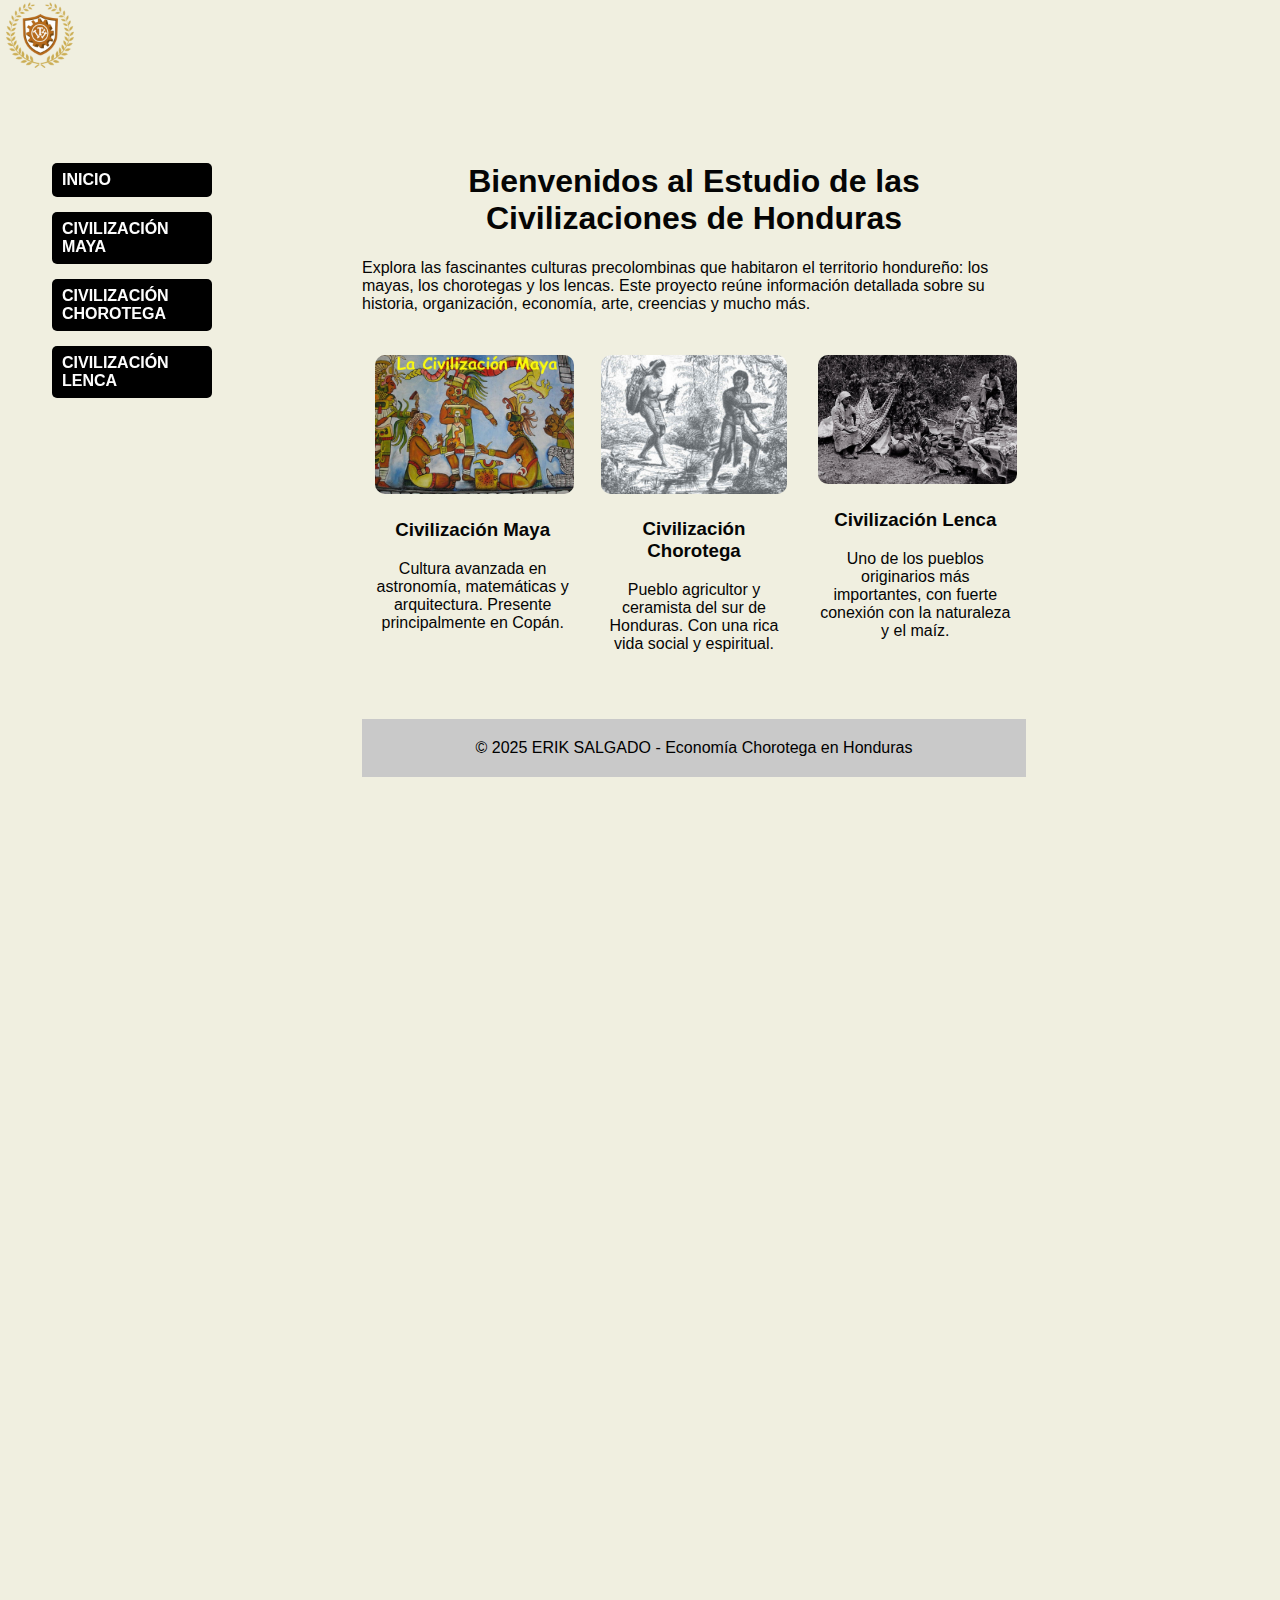
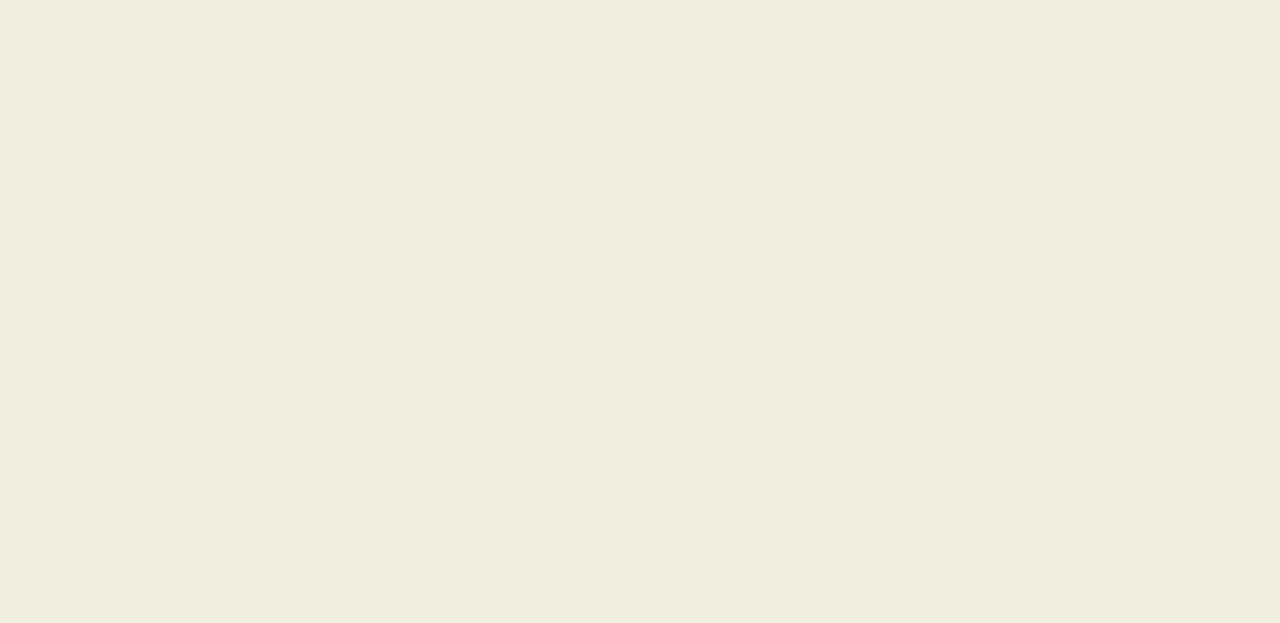
<file: index.html>
<!DOCTYPE html>
<html lang="es">
<head>
  <meta charset="UTF-8">
  <meta name="viewport" content="width=device-width, initial-scale=1.0">
  <title>Economía Chorotega en Honduras</title>
  <link rel="stylesheet" href="css/style.css">
</head>
<body>
        <img src="img/logo.png" alt="Logo Institución" class="logo">
        <div class="container">
          <header id="encabezado">
            <nav>
              <ul class="menu">
                <li><a href="index.html">INICIO</a></li>
                <li><a href="pagina principal mayas.html">CIVILIZACIÓN MAYA</a></li>
                <li><a href="pagina principal chorotegas.html">CIVILIZACIÓN CHOROTEGA</a></li>
                <li><a href="Pagina principal civilizacion lenca.html">CIVILIZACIÓN LENCA</a></li>
              
              </ul>
            </nav>
          </header>
      
          <main class="contenido">
           <center> <h1>Bienvenidos al Estudio de las Civilizaciones de Honduras</h1></center>
            <p>Explora las fascinantes culturas precolombinas que habitaron el territorio hondureño: los mayas, los chorotegas y los lencas. Este proyecto reúne información detallada sobre su historia, organización, economía, arte, creencias y mucho más.</p>
      
            <section style="display: flex; justify-content: space-around; flex-wrap: wrap; margin-top: 30px;">
              <div style="width: 30%; text-align: center; padding: 10px;">
               
                  <img src="img/civilizacion maya.jpg" alt="Mayas" style="width: 100%; border-radius: 10px;">
                  <h3>Civilización Maya</h3>
                </a>
                <p>Cultura avanzada en astronomía, matemáticas y arquitectura. Presente principalmente en Copán.</p>
              </div>
              <div style="width: 30%; text-align: center; padding: 10px;">
               
                  <img src="img/civilizacion Chorotegas.jpg" alt="Chorotegas" style="width: 93%; border-radius: 10px;">
                  <h3>Civilización Chorotega</h3>
                </a>
                <p>Pueblo agricultor y ceramista del sur de Honduras. Con una rica vida social y espiritual.</p>
              </div>
              <div style="width: 30%; text-align: center; padding: 10px;">
                
                  <img src="img/civilizacion lenca.jpeg" alt="Lencas" style="width: 105%; border-radius: 10px;">
                  <h3>Civilización Lenca</h3>
                </a>
                <p>Uno de los pueblos originarios más importantes, con fuerte conexión con la naturaleza y el maíz.</p>
              </div>
            </section>
            <footer>
              &copy; 2025 ERIK SALGADO - Economía Chorotega en Honduras
            </footer>
          </main>
       
      
  </div>

  
</body>
</html>
</file>
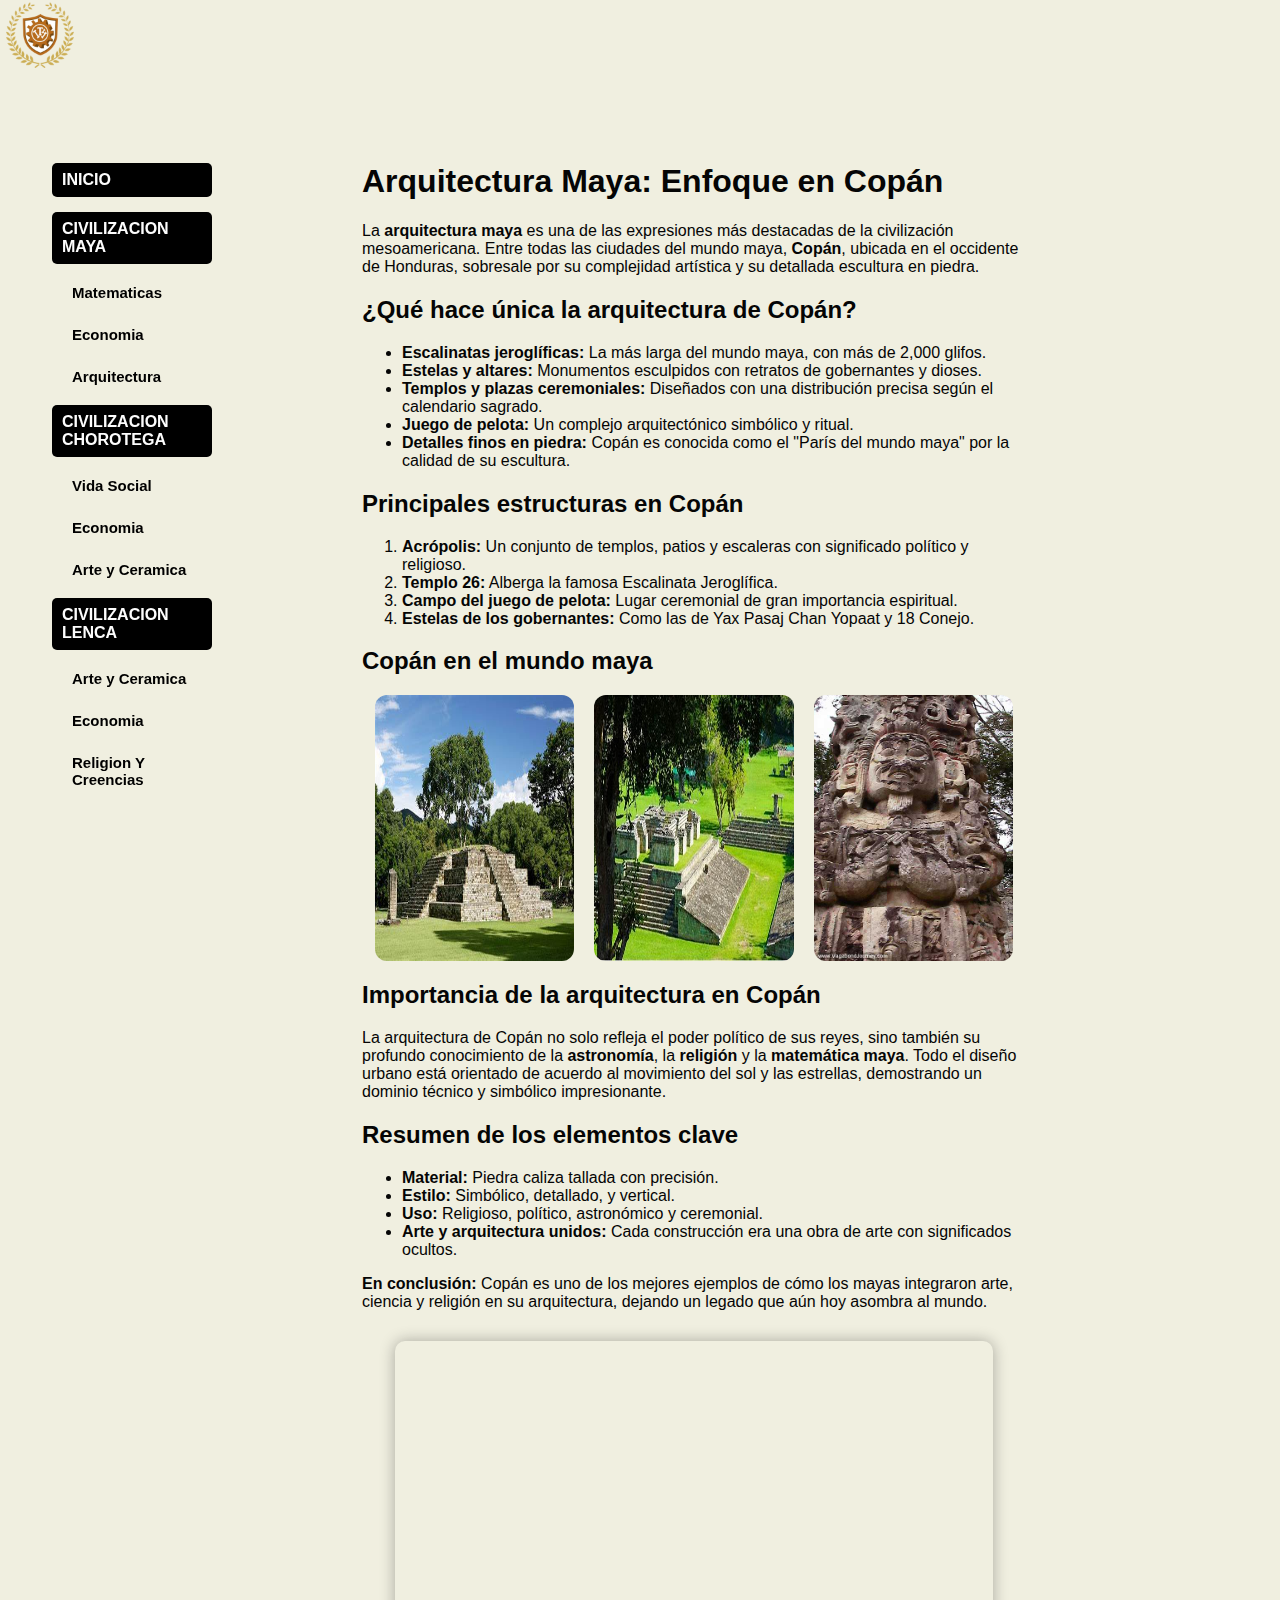
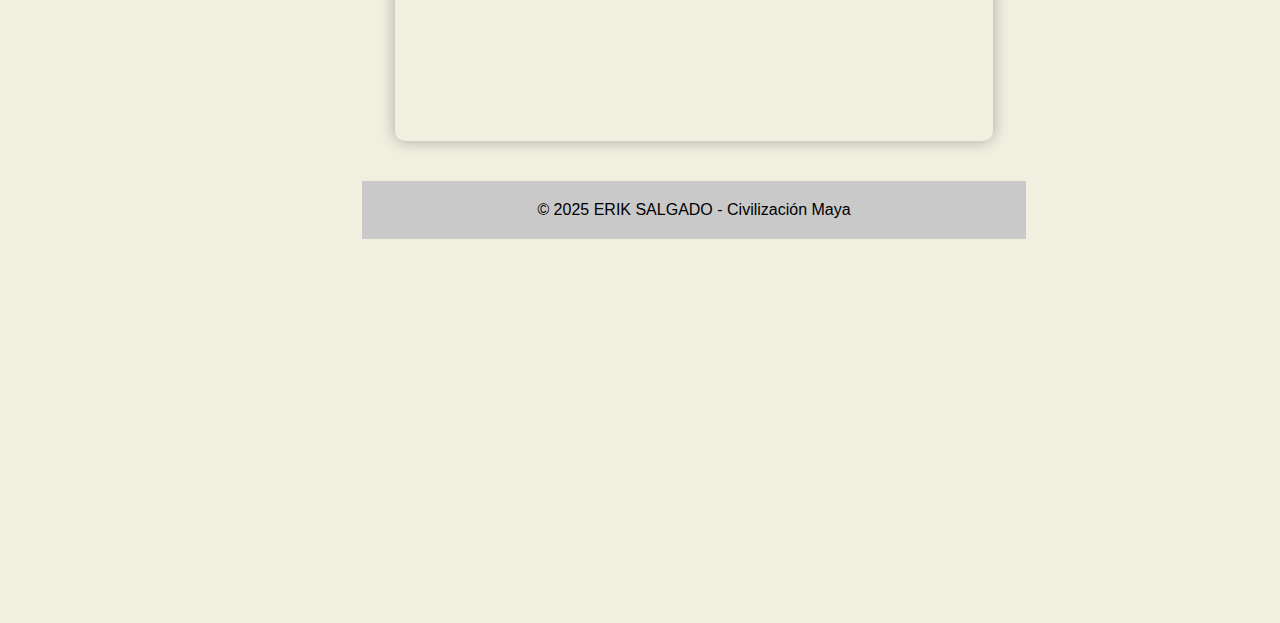
<file: Arquitectura maya.html>
<!DOCTYPE html>
<html lang="es">
<head>
  <meta charset="UTF-8">
  <meta name="viewport" content="width=device-width, initial-scale=1.0">
  <title>Arquitectura Maya - Mayas</title>
  <link rel="stylesheet" href="css/style.css" />
</head>
<body>
  <img src="img/logo.png" alt="Logo Institución" class="logo">
  <div class="container">
   
    
      <div id="encabezado">
        <div >
        <nav>
        <ul class="menu">
          <li><a href="index.html"> INICIO</a>
          <li><a href="pagina principal mayas.html"> CIVILIZACION MAYA </a>
            <ul>
              <li><a href="Matematicas maya.html">Matematicas </a></li>
              <li><a href="Economia maya.html">Economia </a></li>
              <li><a href="Arquitectura maya.html">Arquitectura </a></li>
            </ul>		
          </li>
          <li><a href="pagina principal chorotegas.html">CIVILIZACION CHOROTEGA </a>
            <ul>
              <li><a href="vida social chorotega.html">Vida Social</a></li>
              <li><a href="economia chorotega.html">Economia</a></li>
              <li><a href="Arte y ceramica chorotega.html">Arte y Ceramica</a></li>
            </ul>
          </li>
          <li><a href="Pagina principal civilizacion lenca.html">CIVILIZACION LENCA</a>
            <ul>
              <li><a href="Arte y ceramica lenca.html">Arte y Ceramica</a></li>
              <li><a href="Economia lenca.html">Economia</a></li>
              <li><a href="religion y creencias lencas.html">Religion Y Creencias</a></li>
             
            </ul>
          </li>
         
         
          </li>
        </ul>
        </nav>
      </div>
    </div>
  <main class="contenido">
    <body>
      <h1>Arquitectura Maya: Enfoque en Copán</h1>
    
      <p>
        La <strong>arquitectura maya</strong> es una de las expresiones más destacadas de la civilización mesoamericana. Entre todas las ciudades del mundo maya, 
        <strong>Copán</strong>, ubicada en el occidente de Honduras, sobresale por su complejidad artística y su detallada escultura en piedra.
      </p>
    
      <h2>¿Qué hace única la arquitectura de Copán?</h2>
      <ul>
        <li><strong>Escalinatas jeroglíficas:</strong> La más larga del mundo maya, con más de 2,000 glifos.</li>
        <li><strong>Estelas y altares:</strong> Monumentos esculpidos con retratos de gobernantes y dioses.</li>
        <li><strong>Templos y plazas ceremoniales:</strong> Diseñados con una distribución precisa según el calendario sagrado.</li>
        <li><strong>Juego de pelota:</strong> Un complejo arquitectónico simbólico y ritual.</li>
        <li><strong>Detalles finos en piedra:</strong> Copán es conocida como el "París del mundo maya" por la calidad de su escultura.</li>
      </ul>
    
      <h2>Principales estructuras en Copán</h2>
      <ol>
        <li><strong>Acrópolis:</strong> Un conjunto de templos, patios y escaleras con significado político y religioso.</li>
        <li><strong>Templo 26:</strong> Alberga la famosa Escalinata Jeroglífica.</li>
        <li><strong>Campo del juego de pelota:</strong> Lugar ceremonial de gran importancia espiritual.</li>
        <li><strong>Estelas de los gobernantes:</strong> Como las de Yax Pasaj Chan Yopaat y 18 Conejo.</li>
      </ol>
    
      <h2><strong> Copán en el mundo maya</strong></h2>
      <div style="display: flex; gap: 20px; justify-content: center;">
        <img src="img/copan1.jpeg" alt="1" style="width: 30%; height: auto; border-radius: 12px;">
        <img src="img/copan2.jpeg" alt="2" style="width: 30%; height: auto; border-radius: 12px;">
        <img src="img/copan3.jpeg" alt="3" style="width: 30%; height: auto; border-radius: 12px;">
      </div>
    
    
      <h2>Importancia de la arquitectura en Copán</h2>
      <p>
        La arquitectura de Copán no solo refleja el poder político de sus reyes, sino también su profundo conocimiento de la <strong>astronomía</strong>, 
        la <strong>religión</strong> y la <strong>matemática maya</strong>. Todo el diseño urbano está orientado de acuerdo al movimiento del sol y las estrellas, 
        demostrando un dominio técnico y simbólico impresionante.
      </p>
    
      <h2>Resumen de los elementos clave</h2>
      <ul>
        <li><strong>Material:</strong> Piedra caliza tallada con precisión.</li>
        <li><strong>Estilo:</strong> Simbólico, detallado, y vertical.</li>
        <li><strong>Uso:</strong> Religioso, político, astronómico y ceremonial.</li>
        <li><strong>Arte y arquitectura unidos:</strong> Cada construcción era una obra de arte con significados ocultos.</li>
      </ul>
    
      <p><strong>En conclusión:</strong> Copán es uno de los mejores ejemplos de cómo los mayas integraron arte, ciencia y religión en su arquitectura, dejando un legado que aún hoy asombra al mundo.</p>
      <iframe width="560" height="315" src="https://www.youtube.com/embed/Clh_Jzjwq2g?si=KZp65ksGPyo7IlPF" title="YouTube video player" frameborder="0" allow="accelerometer; autoplay; clipboard-write; encrypted-media; gyroscope; picture-in-picture; web-share" referrerpolicy="strict-origin-when-cross-origin" allowfullscreen></iframe>
      <footer>&copy; 2025 ERIK SALGADO - Civilización Maya</footer>

    
  </main>
  
</div>

</body>

</html>
</file>
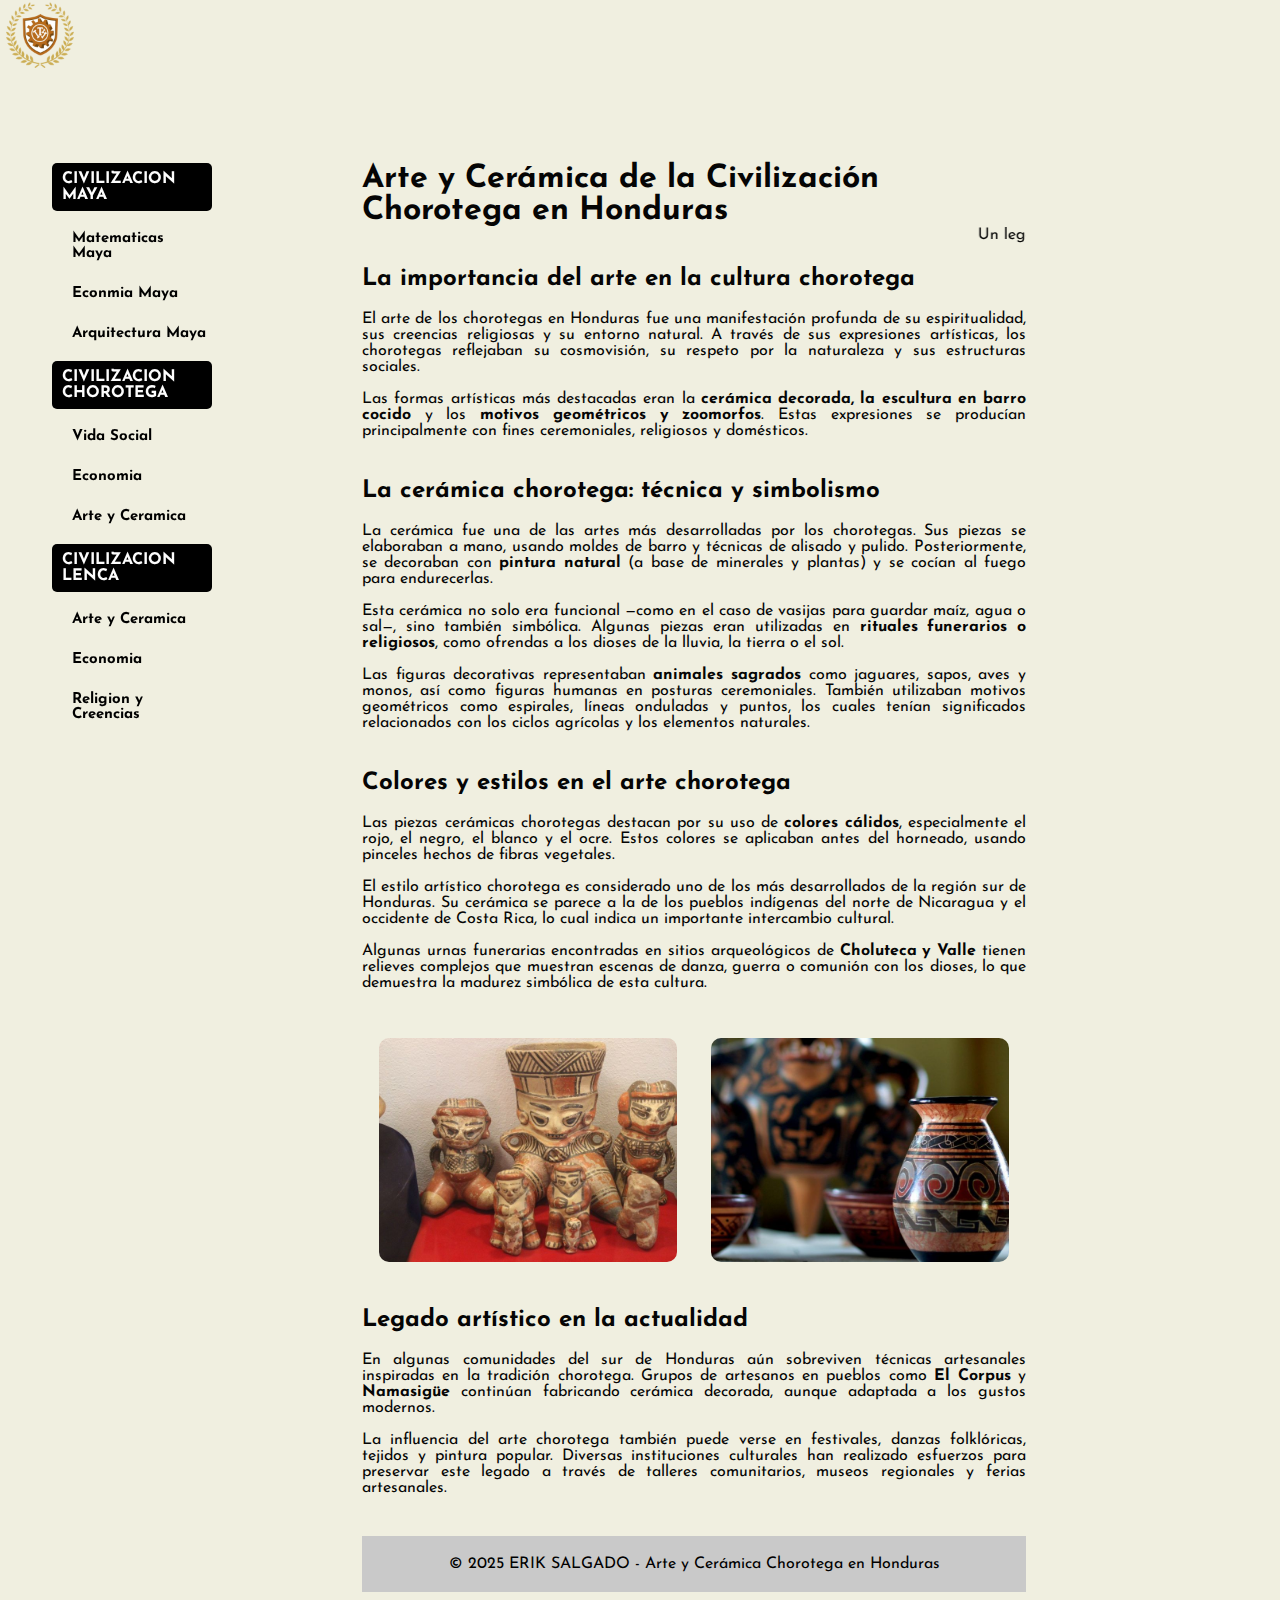
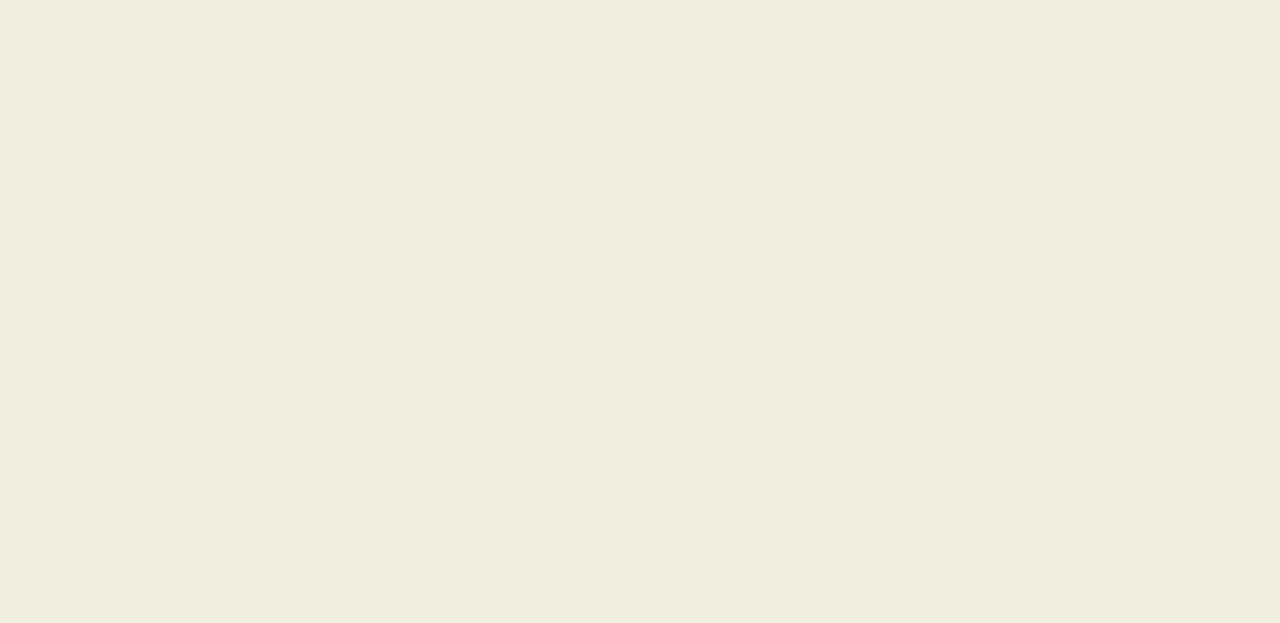
<file: Arte y ceramica chorotega.html>
<!DOCTYPE html>
<html lang="es">
<head>
  <meta charset="UTF-8" />
  <meta name="viewport" content="width=device-width, initial-scale=1.0"/>
  <title>Civilización Maya</title>
  <link rel="stylesheet" href="css/style.css" />
  <link href="https://fonts.googleapis.com/css2?family=Josefin+Sans&display=swap" rel="stylesheet">
</head>
<body>
  <img src="img/logo.png" alt="Logo Institución" class="logo">
<div class="container">
 
  
    <div id="encabezado">
      <div >
      <nav>
      <ul class="menu">
        <li><a href="pagina principal mayas.html"> CIVILIZACION MAYA </a>
          <ul>
            <li><a href="Matematicas maya.html">Matematicas Maya</a></li>
            <li><a href="Economia maya.html">Econmia Maya</a></li>
            <li><a href="Arquitectura maya.html">Arquitectura Maya</a></li>
          </ul>		
        </li>
        <li><a href="pagina principal chorotegas.html">CIVILIZACION CHOROTEGA </a>
          <ul>
            <li><a href="vida social chorotega.html">Vida Social</a></li>
            <li><a href="economia chorotega.html">Economia</a></li>
            <li><a href="Arte y ceramica chorotega.html">Arte y Ceramica</a></li>
          </ul>
        </li>
        <li><a href="Pagina principal civilizacion lenca.html">CIVILIZACION LENCA</a>
          <ul>
            <li><a href="Arte y ceramica lenca.html">Arte y Ceramica</a></li>
            <li><a href="Economia lenca.html">Economia</a></li>
            <li><a href="religion y creencias lencas.html">Religion y Creencias</a></li>
            
          </ul>
        </li>
        
       
        </li>
      </ul>
      </nav>
    </div>
  </div>
  <main class="contenido">
    <header>
        <h1>Arte y Cerámica de la Civilización Chorotega en Honduras</h1>
        <marquee>Un legado visual que sobrevive en el sur de Honduras</marquee>
      </header>
    
      <section>
        <h2>La importancia del arte en la cultura chorotega</h2>
        <p>
          El arte de los chorotegas en Honduras fue una manifestación profunda de su espiritualidad, sus creencias religiosas y su entorno natural. A través de sus expresiones artísticas, los chorotegas reflejaban su cosmovisión, su respeto por la naturaleza y sus estructuras sociales.
        </p>
        <p>
          Las formas artísticas más destacadas eran la <strong>cerámica decorada, la escultura en barro cocido</strong> y los <strong>motivos geométricos y zoomorfos</strong>. Estas expresiones se producían principalmente con fines ceremoniales, religiosos y domésticos.
        </p>
      </section>
    
      <section>
        <h2>La cerámica chorotega: técnica y simbolismo</h2>
        <p>
          La cerámica fue una de las artes más desarrolladas por los chorotegas. Sus piezas se elaboraban a mano, usando moldes de barro y técnicas de alisado y pulido. Posteriormente, se decoraban con <strong>pintura natural</strong> (a base de minerales y plantas) y se cocían al fuego para endurecerlas.
        </p>
        <p>
          Esta cerámica no solo era funcional —como en el caso de vasijas para guardar maíz, agua o sal—, sino también simbólica. Algunas piezas eran utilizadas en <strong>rituales funerarios o religiosos</strong>, como ofrendas a los dioses de la lluvia, la tierra o el sol.
        </p>
        <p>
          Las figuras decorativas representaban <strong>animales sagrados</strong> como jaguares, sapos, aves y monos, así como figuras humanas en posturas ceremoniales. También utilizaban motivos geométricos como espirales, líneas onduladas y puntos, los cuales tenían significados relacionados con los ciclos agrícolas y los elementos naturales.
        </p>
      </section>
    
      <section>
        <h2>Colores y estilos en el arte chorotega</h2>
        <p>
          Las piezas cerámicas chorotegas destacan por su uso de <strong>colores cálidos</strong>, especialmente el rojo, el negro, el blanco y el ocre. Estos colores se aplicaban antes del horneado, usando pinceles hechos de fibras vegetales.
        </p>
        <p>
          El estilo artístico chorotega es considerado uno de los más desarrollados de la región sur de Honduras. Su cerámica se parece a la de los pueblos indígenas del norte de Nicaragua y el occidente de Costa Rica, lo cual indica un importante intercambio cultural.
        </p>
        <p>
          Algunas urnas funerarias encontradas en sitios arqueológicos de <strong>Choluteca y Valle</strong> tienen relieves complejos que muestran escenas de danza, guerra o comunión con los dioses, lo que demuestra la madurez simbólica de esta cultura.
        </p>
      </section>
    
      <section>
        
        <div style="display: flex; gap: 20px; justify-content: center;">
          <img src="img/Arte chorotega1.jpeg" alt="Cerámica chorotega 1" style="width: 45%; height: auto; border-radius: 10px;">
          <img src="img/arte chorotega2.jpg" alt="Cerámica chorotega 2" style="width: 45%; height: auto; border-radius: 10px;">
        </div>
      </section>
    
      <section>
        <h2>Legado artístico en la actualidad</h2>
        <p>
          En algunas comunidades del sur de Honduras aún sobreviven técnicas artesanales inspiradas en la tradición chorotega. Grupos de artesanos en pueblos como <strong>El Corpus</strong> y <strong>Namasigüe</strong> continúan fabricando cerámica decorada, aunque adaptada a los gustos modernos.
        </p>
        <p>
          La influencia del arte chorotega también puede verse en festivales, danzas folklóricas, tejidos y pintura popular. Diversas instituciones culturales han realizado esfuerzos para preservar este legado a través de talleres comunitarios, museos regionales y ferias artesanales.
        </p>
        <footer>
          &copy; 2025 ERIK SALGADO - Arte y Cerámica Chorotega en Honduras
        </footer>
      </section>
    </div>
    
   
</body>
</html>
</file>
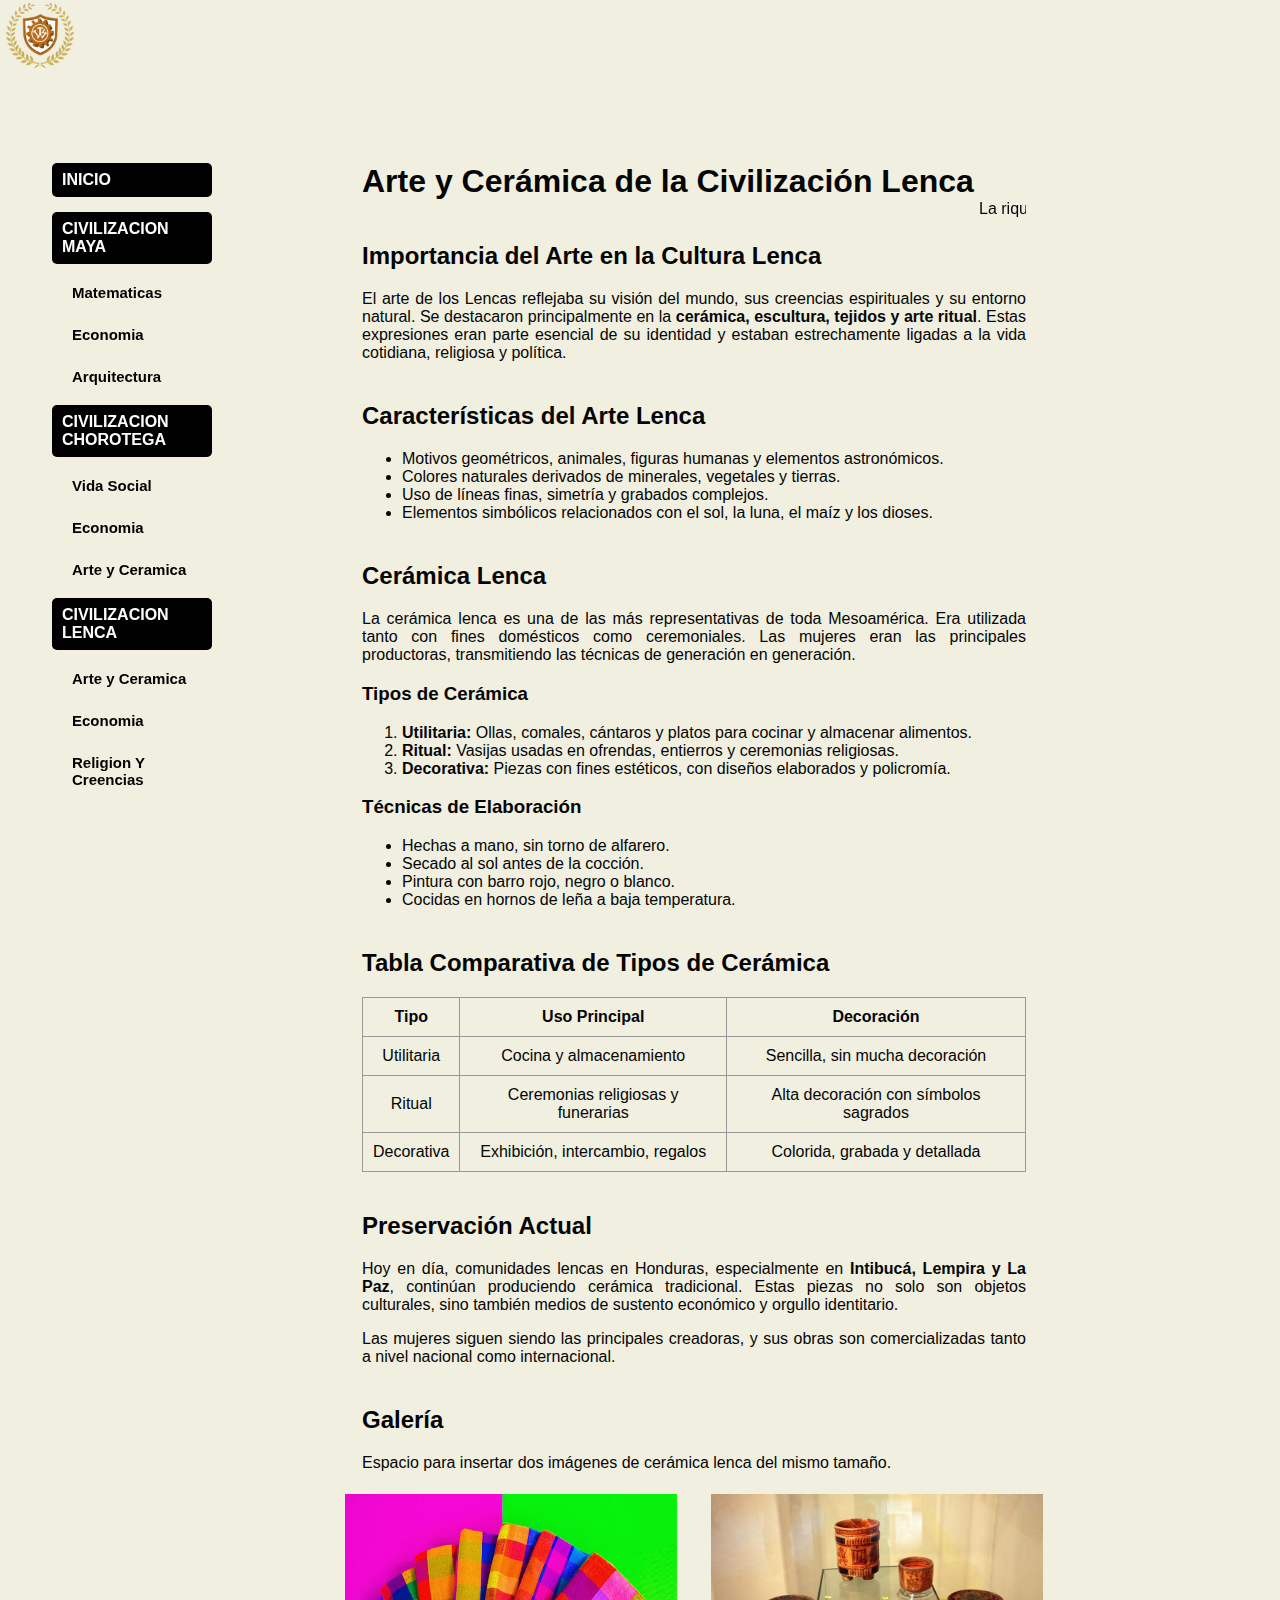
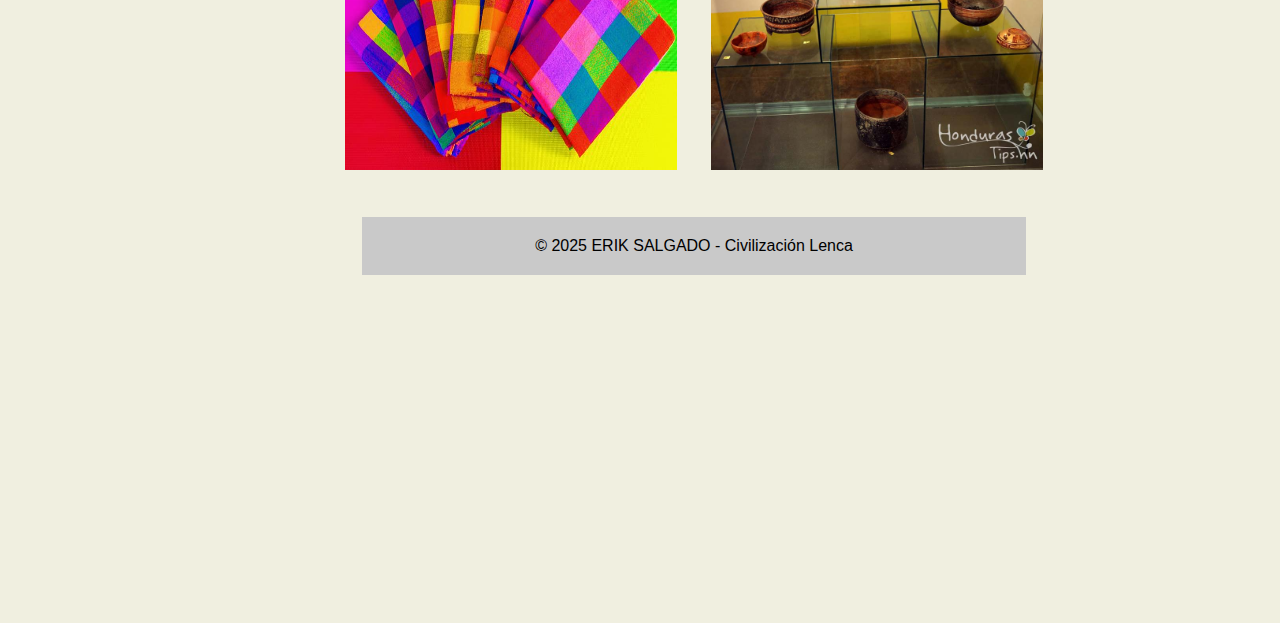
<file: Arte y ceramica lenca.html>
<!DOCTYPE html>
<html lang="es">
<head>
  <meta charset="UTF-8">
  <meta name="viewport" content="width=device-width, initial-scale=1.0">
  <title>Arquitectura Maya - Mayas</title>
  <link rel="stylesheet" href="css/style.css" />
</head>
<body>
  <img src="img/logo.png" alt="Logo Institución" class="logo">
  <div class="container">
   
    
      <div id="encabezado">
        <div >
        <nav>
        <ul class="menu">
          <li><a href="index.html"> INICIO</a>
          <li><a href="pagina principal mayas.html"> CIVILIZACION MAYA </a>
            <ul>
              <li><a href="Matematicas maya.html">Matematicas </a></li>
              <li><a href="Economia maya.html">Economia </a></li>
              <li><a href="Arquitectura maya.html">Arquitectura </a></li>
            </ul>		
          </li>
          <li><a href="pagina principal chorotegas.html">CIVILIZACION CHOROTEGA </a>
            <ul>
              <li><a href="vida social chorotega.html">Vida Social</a></li>
              <li><a href="economia chorotega.html">Economia</a></li>
              <li><a href="Arte y ceramica chorotega.html">Arte y Ceramica</a></li>
            </ul>
          </li>
          <li><a href="Pagina principal civilizacion lenca.html">CIVILIZACION LENCA</a>
            <ul>
              <li><a href="Arte y ceramica lenca.html">Arte y Ceramica</a></li>
              <li><a href="Economia lenca.html">Economia</a></li>
              <li><a href="religion y creencias lencas.html">Religion Y Creencias</a></li>
             
            </ul>
          </li>
         
         
          </li>
        </ul>
        </nav>
      </div>
    </div>
  <main class="contenido">
    <body>
      <header>
        <h1>Arte y Cerámica de la Civilización Lenca</h1>
        <marquee behavior="scroll" direction="left">La riqueza cultural de los Lencas expresada en su arte y cerámica</marquee>
      </header>
      
      <section>
        <h2>Importancia del Arte en la Cultura Lenca</h2>
        <p>El arte de los Lencas reflejaba su visión del mundo, sus creencias espirituales y su entorno natural. Se destacaron principalmente en la <strong>cerámica, escultura, tejidos y arte ritual</strong>. Estas expresiones eran parte esencial de su identidad y estaban estrechamente ligadas a la vida cotidiana, religiosa y política.</p>
      </section>
      
      <section>
        <h2>Características del Arte Lenca</h2>
        <ul>
          <li>Motivos geométricos, animales, figuras humanas y elementos astronómicos.</li>
          <li>Colores naturales derivados de minerales, vegetales y tierras.</li>
          <li>Uso de líneas finas, simetría y grabados complejos.</li>
          <li>Elementos simbólicos relacionados con el sol, la luna, el maíz y los dioses.</li>
        </ul>
      </section>
      
      <section>
        <h2>Cerámica Lenca</h2>
        <p>La cerámica lenca es una de las más representativas de toda Mesoamérica. Era utilizada tanto con fines domésticos como ceremoniales. Las mujeres eran las principales productoras, transmitiendo las técnicas de generación en generación.</p>
      
        <h3>Tipos de Cerámica</h3>
        <ol>
          <li><strong>Utilitaria:</strong> Ollas, comales, cántaros y platos para cocinar y almacenar alimentos.</li>
          <li><strong>Ritual:</strong> Vasijas usadas en ofrendas, entierros y ceremonias religiosas.</li>
          <li><strong>Decorativa:</strong> Piezas con fines estéticos, con diseños elaborados y policromía.</li>
        </ol>
      
        <h3>Técnicas de Elaboración</h3>
        <ul>
          <li>Hechas a mano, sin torno de alfarero.</li>
          <li>Secado al sol antes de la cocción.</li>
          <li>Pintura con barro rojo, negro o blanco.</li>
          <li>Cocidas en hornos de leña a baja temperatura.</li>
        </ul>
      </section>
      
      <section>
        <h2>Tabla Comparativa de Tipos de Cerámica</h2>
        <table border="1" cellpadding="8" cellspacing="0">
          <thead>
            <tr>
              <th>Tipo</th>
              <th>Uso Principal</th>
              <th>Decoración</th>
            </tr>
          </thead>
          <tbody>
            <tr>
              <td>Utilitaria</td>
              <td>Cocina y almacenamiento</td>
              <td>Sencilla, sin mucha decoración</td>
            </tr>
            <tr>
              <td>Ritual</td>
              <td>Ceremonias religiosas y funerarias</td>
              <td>Alta decoración con símbolos sagrados</td>
            </tr>
            <tr>
              <td>Decorativa</td>
              <td>Exhibición, intercambio, regalos</td>
              <td>Colorida, grabada y detallada</td>
            </tr>
          </tbody>
        </table>
      </section>
      
      <section>
        <h2>Preservación Actual</h2>
        <p>Hoy en día, comunidades lencas en Honduras, especialmente en <strong>Intibucá, Lempira y La Paz</strong>, continúan produciendo cerámica tradicional. Estas piezas no solo son objetos culturales, sino también medios de sustento económico y orgullo identitario.</p>
        <p>Las mujeres siguen siendo las principales creadoras, y sus obras son comercializadas tanto a nivel nacional como internacional.</p>
      </section>
      
      <section>
        <h2>Galería</h2>
        <p>Espacio para insertar dos imágenes de cerámica lenca del mismo tamaño.</p>

         <div style="display: flex; gap: 20px; justify-content: center;">
        <img src="img/arte lenca.jpeg" alt="Maiz" style="width: 50%; height: auto; border-radius: 0px;">
        <img src="img/ceramica lenca.jpeg" alt="Yuca" style="width: 50%; height: auto; border-radius: 0px;">
        
      </div>
      </section>
      <footer>&copy; 2025 ERIK SALGADO - Civilización Lenca</footer>
      </main>
  
</div>

</body>

</html>
</file>
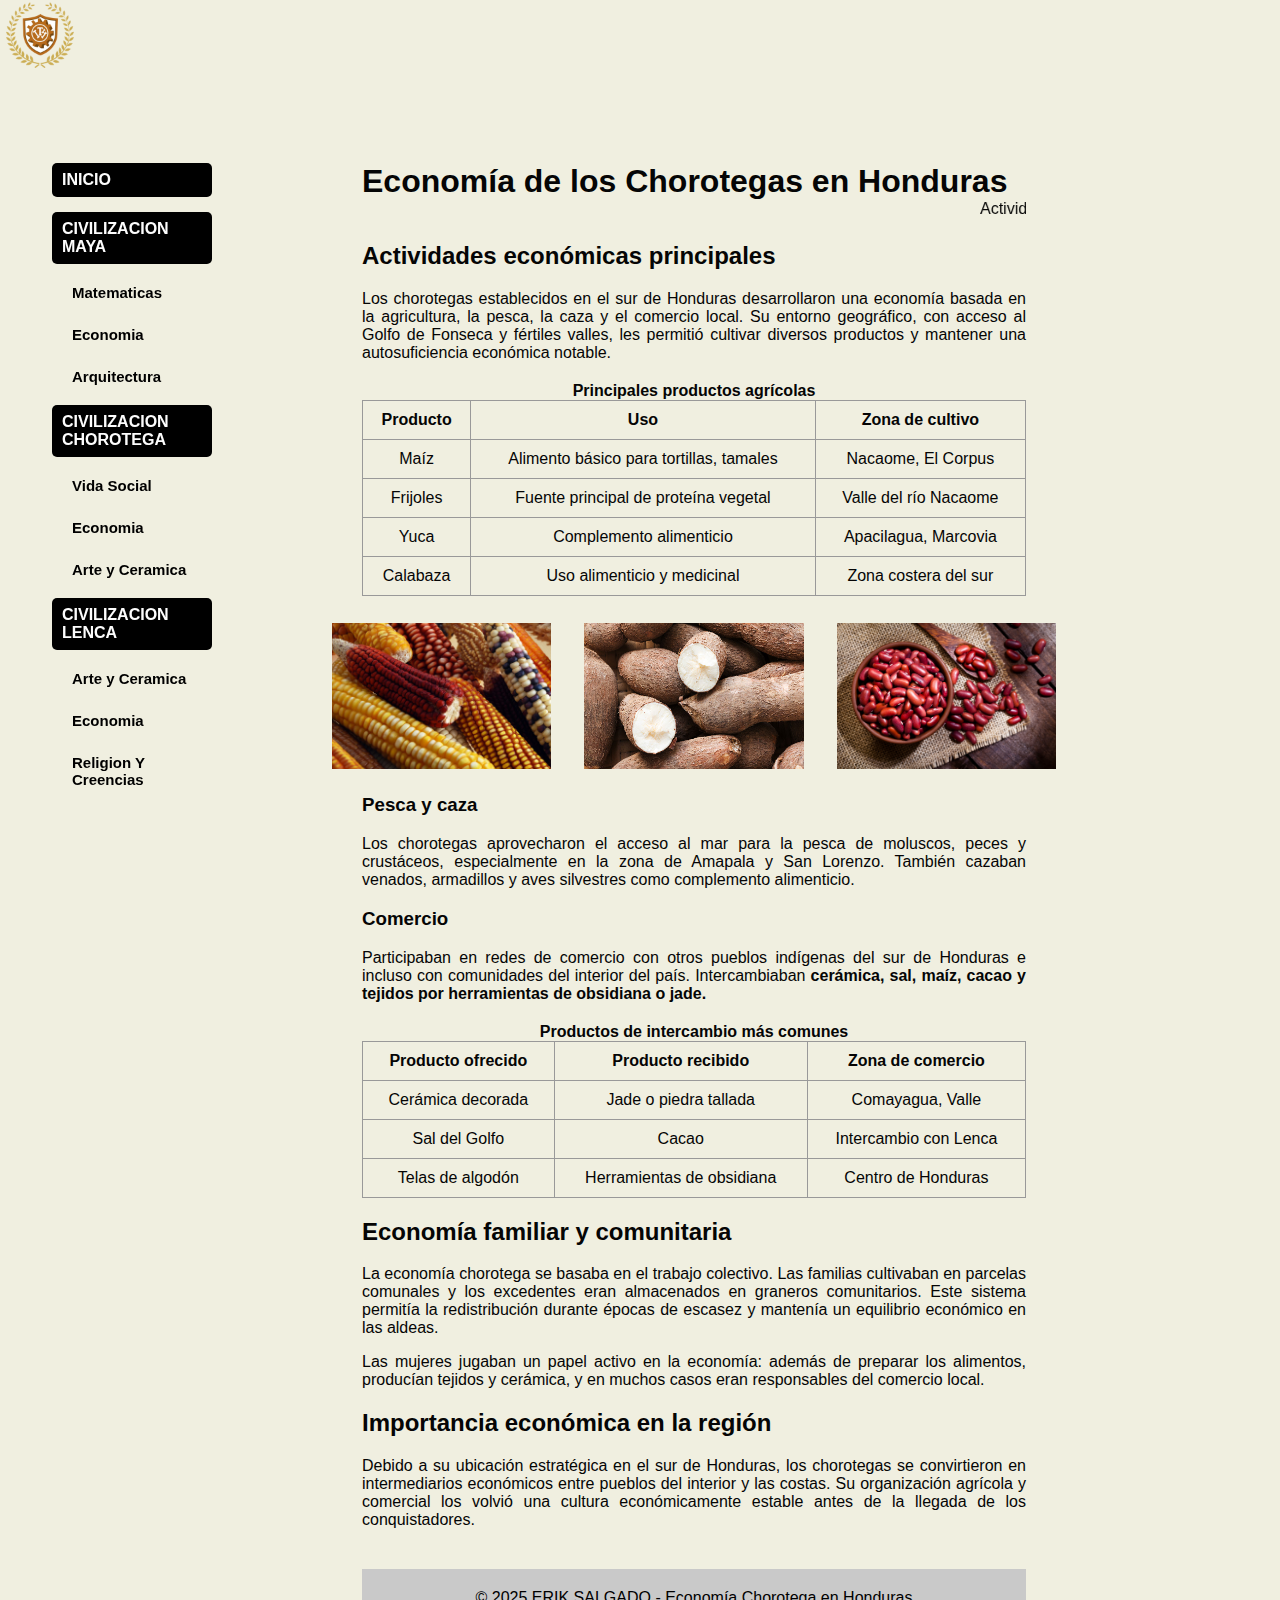
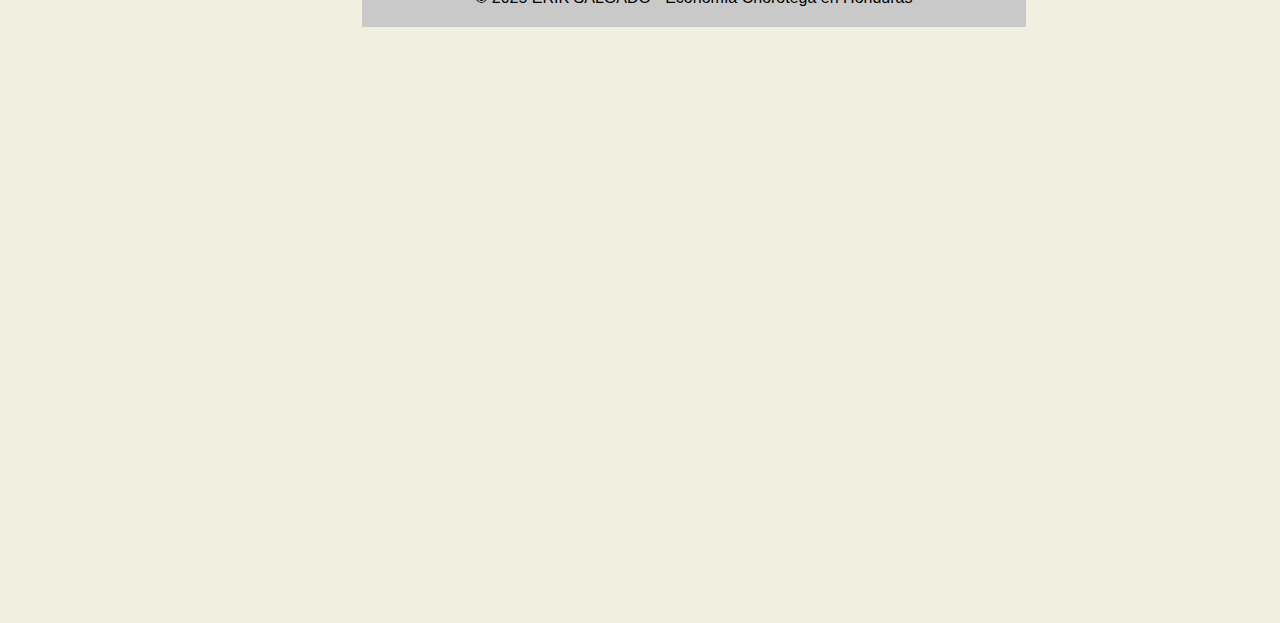
<file: economia chorotega.html>
<!DOCTYPE html>
<html lang="es">
<head>
  <meta charset="UTF-8">
  <meta name="viewport" content="width=device-width, initial-scale=1.0">
  <title>Economía Chorotega en Honduras</title>
  <link rel="stylesheet" href="css/style.css">
</head>
<body>
    <img src="img/logo.png" alt="Logo Institución" class="logo">
    <div class="container">
     
      
      <div id="encabezado">
        <div >
        <nav>
        <ul class="menu">
          <li><a href="index.html"> INICIO</a>
          <li><a href="pagina principal mayas.html"> CIVILIZACION MAYA </a>
            <ul>
              <li><a href="Matematicas maya.html">Matematicas </a></li>
              <li><a href="Economia maya.html">Economia </a></li>
              <li><a href="Arquitectura maya.html">Arquitectura </a></li>
            </ul>		
          </li>
          <li><a href="pagina principal chorotegas.html">CIVILIZACION CHOROTEGA </a>
            <ul>
              <li><a href="vida social chorotega.html">Vida Social</a></li>
              <li><a href="economia chorotega.html">Economia</a></li>
              <li><a href="Arte y ceramica chorotega.html">Arte y Ceramica</a></li>
            </ul>
          </li>
          <li><a href="Pagina principal civilizacion lenca.html">CIVILIZACION LENCA</a>
            <ul>
              <li><a href="Arte y ceramica lenca.html">Arte y Ceramica</a></li>
              <li><a href="Economia lenca.html">Economia</a></li>
              <li><a href="religion y creencias lencas.html">Religion Y Creencias</a></li>
             
            </ul>
          </li>
         
         
          </li>
        </ul>
        </nav>
      </div>
    </div>
 
    
    <main class="contenido">
    <header>
      <h1>Economía de los Chorotegas en Honduras</h1>
      <marquee>Actividad económica de la civilización chorotega en el sur de Honduras</marquee>
    </header>

    <section>
      <h2>Actividades económicas principales</h2>
      <p>
        Los chorotegas establecidos en el sur de Honduras desarrollaron una economía basada en la agricultura, la pesca, la caza y el comercio local. Su entorno geográfico, con acceso al Golfo de Fonseca y fértiles valles, les permitió cultivar diversos productos y mantener una autosuficiencia económica notable.
      </p>

      <table border="1">
        <caption><strong>Principales productos agrícolas</strong></caption>
        <thead>
          <tr>
            <th>Producto</th>
            <th>Uso</th>
            <th>Zona de cultivo</th>
          </tr>
        </thead>
        <tbody>
          <tr>
            <td>Maíz</td>
            <td>Alimento básico para tortillas, tamales</td>
            <td>Nacaome, El Corpus</td>
          </tr>
          <tr>
            <td>Frijoles</td>
            <td>Fuente principal de proteína vegetal</td>
            <td>Valle del río Nacaome</td>
          </tr>
          <tr>
            <td>Yuca</td>
            <td>Complemento alimenticio</td>
            <td>Apacilagua, Marcovia</td>
          </tr>
          <tr>
            <td>Calabaza</td>
            <td>Uso alimenticio y medicinal</td>
            <td>Zona costera del sur</td>
          </tr>
        </tbody>
      </table>

      <div style="display: flex; gap: 20px; justify-content: center;">
        <img src="img/maiz.jpg" alt="Maiz" style="width: 33%; height: auto; border-radius: 0px;">
        <img src="img/yuca.jpg" alt="Yuca" style="width: 33%; height: auto; border-radius: 0px;">
        <img src="img/Frijoles.jpg" alt="Frijoles" style="width: 33%; height: auto; border-radius: 0px;">
      </div>

      <h3>Pesca y caza</h3>
      <p>
        Los chorotegas aprovecharon el acceso al mar para la pesca de moluscos, peces y crustáceos, especialmente en la zona de Amapala y San Lorenzo. También cazaban venados, armadillos y aves silvestres como complemento alimenticio.
      </p>

      <h3>Comercio</h3>
      <p>
        Participaban en redes de comercio con otros pueblos indígenas del sur de Honduras e incluso con comunidades del interior del país. Intercambiaban <strong>cerámica, sal, maíz, cacao y tejidos por herramientas de obsidiana o jade.</strong>
      </p>

      <table border="1">
        <caption><strong>Productos de intercambio más comunes</strong></caption>
        <thead>
          <tr>
            <th>Producto ofrecido</th>
            <th>Producto recibido</th>
            <th>Zona de comercio</th>
          </tr>
        </thead>
        <tbody>
          <tr>
            <td>Cerámica decorada</td>
            <td>Jade o piedra tallada</td>
            <td>Comayagua, Valle</td>
          </tr>
          <tr>
            <td>Sal del Golfo</td>
            <td>Cacao</td>
            <td>Intercambio con Lenca</td>
          </tr>
          <tr>
            <td>Telas de algodón</td>
            <td>Herramientas de obsidiana</td>
            <td>Centro de Honduras</td>
          </tr>
        </tbody>
      </table>
      <h2>Economía familiar y comunitaria</h2>
      <p>
        La economía chorotega se basaba en el trabajo colectivo. Las familias cultivaban en parcelas comunales y los excedentes eran almacenados en graneros comunitarios. Este sistema permitía la redistribución durante épocas de escasez y mantenía un equilibrio económico en las aldeas.
      </p>
      <p>
        Las mujeres jugaban un papel activo en la economía: además de preparar los alimentos, producían tejidos y cerámica, y en muchos casos eran responsables del comercio local.
      </p>
  
      <h2>Importancia económica en la región</h2>
      <p>
        Debido a su ubicación estratégica en el sur de Honduras, los chorotegas se convirtieron en intermediarios económicos entre pueblos del interior y las costas. Su organización agrícola y comercial los volvió una cultura económicamente estable antes de la llegada de los conquistadores.
      </p>
      <footer>
        &copy; 2025 ERIK SALGADO - Economía Chorotega en Honduras
      </footer>
    </section>
    
</main>
  </div>

  
</body>
</html>
</file>
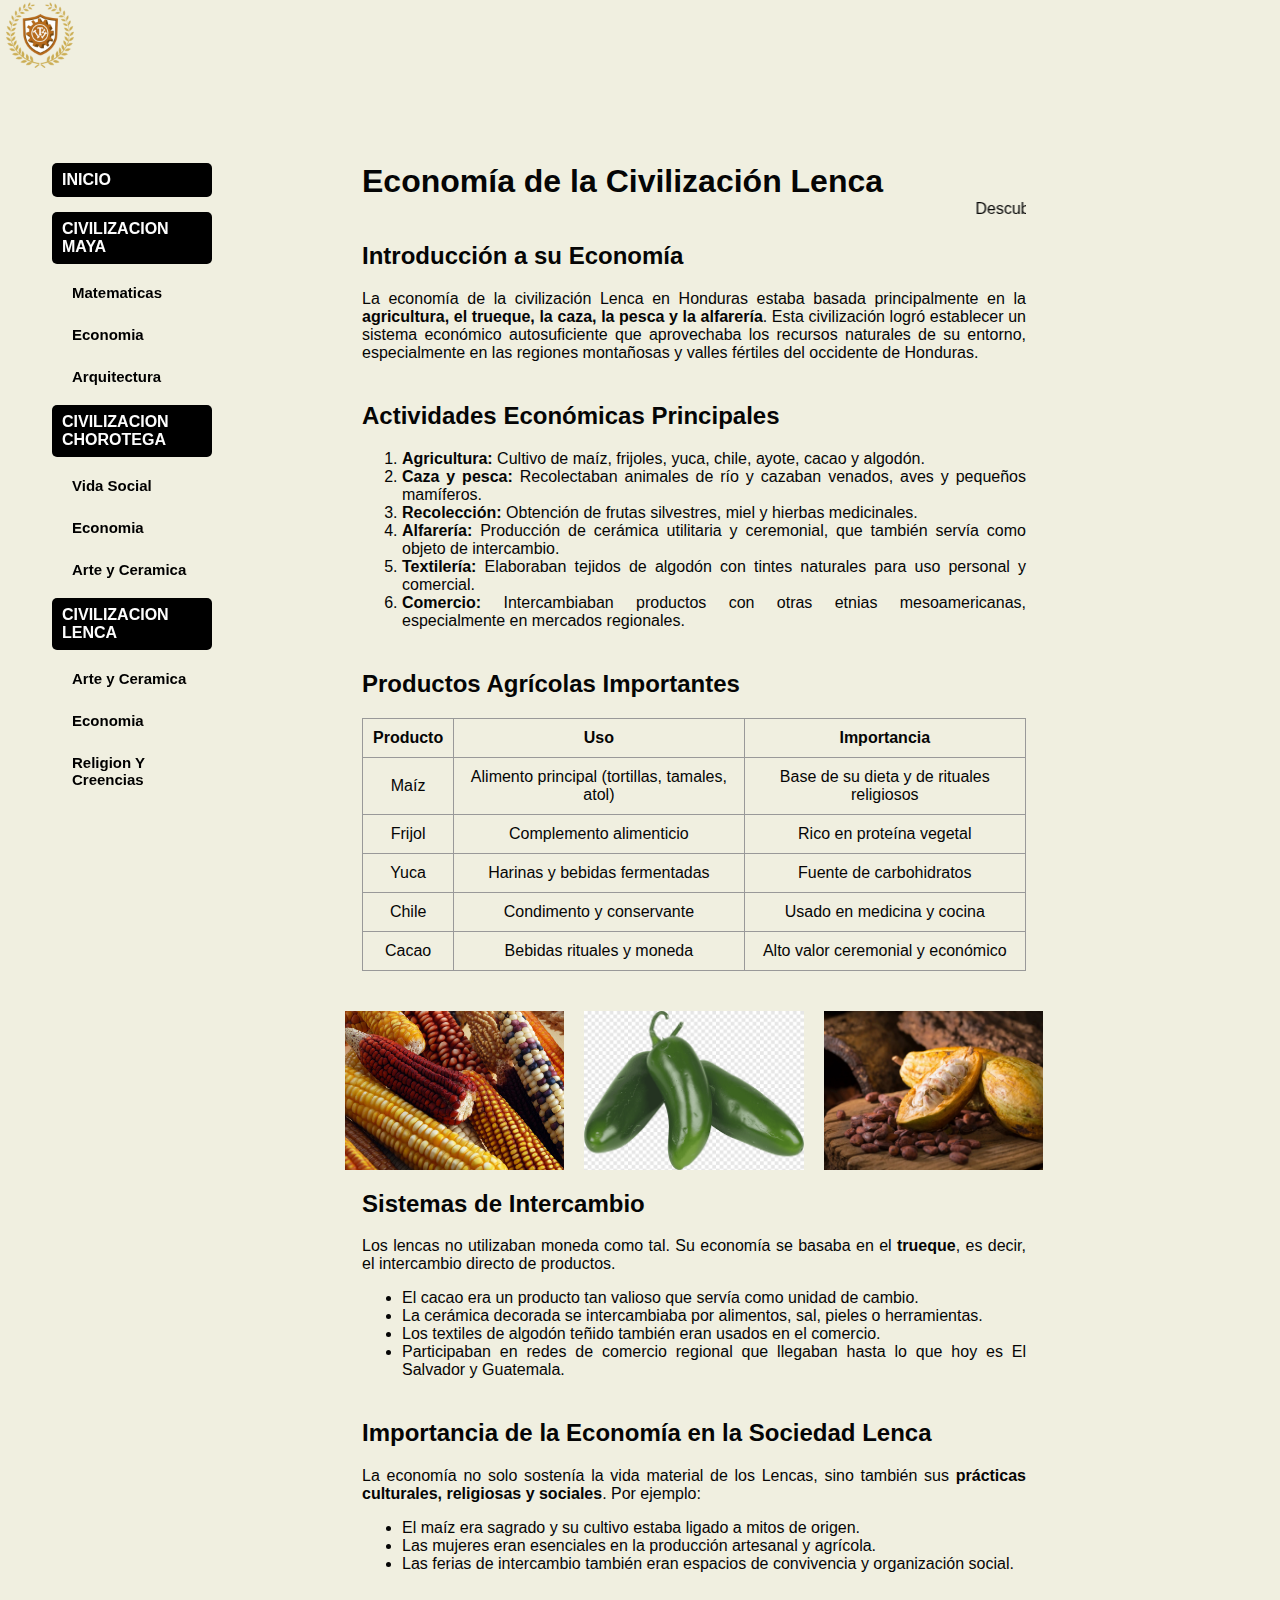
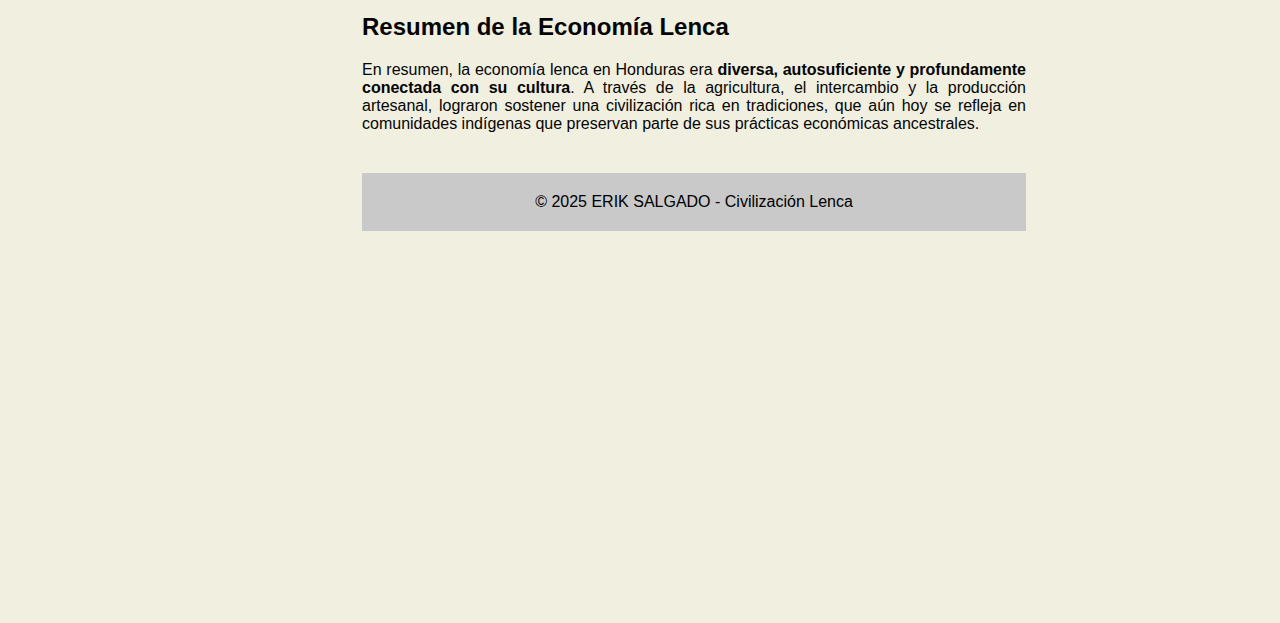
<file: Economia lenca.html>
<!DOCTYPE html>
<html lang="es">
<head>
  <meta charset="UTF-8">
  <meta name="viewport" content="width=device-width, initial-scale=1.0">
  <title>Arquitectura Maya - Mayas</title>
  <link rel="stylesheet" href="css/style.css" />
</head>
<body>
  <img src="img/logo.png" alt="Logo Institución" class="logo">
  <div class="container">
   
    
      <div id="encabezado">
        <div >
        <nav>
        <ul class="menu">
          <li><a href="index.html"> INICIO</a>
          <li><a href="pagina principal mayas.html"> CIVILIZACION MAYA </a>
            <ul>
              <li><a href="Matematicas maya.html">Matematicas </a></li>
              <li><a href="Economia maya.html">Economia </a></li>
              <li><a href="Arquitectura maya.html">Arquitectura </a></li>
            </ul>		
          </li>
          <li><a href="pagina principal chorotegas.html">CIVILIZACION CHOROTEGA </a>
            <ul>
              <li><a href="vida social chorotega.html">Vida Social</a></li>
              <li><a href="economia chorotega.html">Economia</a></li>
              <li><a href="Arte y ceramica chorotega.html">Arte y Ceramica</a></li>
            </ul>
          </li>
          <li><a href="Pagina principal civilizacion lenca.html">CIVILIZACION LENCA</a>
            <ul>
              <li><a href="Arte y ceramica lenca.html">Arte y Ceramica</a></li>
              <li><a href="Economia lenca.html">Economia</a></li>
              <li><a href="religion y creencias lencas.html">Religion Y Creencias</a></li>
             
            </ul>
          </li>
         
         
          </li>
        </ul>
        </nav>
      </div>
    </div>
  <main class="contenido">
    <body>
      <header>
        <h1>Economía de la Civilización Lenca</h1>
        <marquee behavior="scroll" direction="left">Descubre cómo se desarrollaba la economía de los Lencas en Honduras</marquee>
      </header>
      
      <section>
        <h2>Introducción a su Economía</h2>
        <p>La economía de la civilización Lenca en Honduras estaba basada principalmente en la <strong>agricultura, el trueque, la caza, la pesca y la alfarería</strong>. Esta civilización logró establecer un sistema económico autosuficiente que aprovechaba los recursos naturales de su entorno, especialmente en las regiones montañosas y valles fértiles del occidente de Honduras.</p>
      </section>
      
      <section>
        <h2>Actividades Económicas Principales</h2>
        <ol>
          <li><strong>Agricultura:</strong> Cultivo de maíz, frijoles, yuca, chile, ayote, cacao y algodón.</li>
          <li><strong>Caza y pesca:</strong> Recolectaban animales de río y cazaban venados, aves y pequeños mamíferos.</li>
          <li><strong>Recolección:</strong> Obtención de frutas silvestres, miel y hierbas medicinales.</li>
          <li><strong>Alfarería:</strong> Producción de cerámica utilitaria y ceremonial, que también servía como objeto de intercambio.</li>
          <li><strong>Textilería:</strong> Elaboraban tejidos de algodón con tintes naturales para uso personal y comercial.</li>
          <li><strong>Comercio:</strong> Intercambiaban productos con otras etnias mesoamericanas, especialmente en mercados regionales.</li>
        </ol>
      </section>
      
      <section>
        <h2>Productos Agrícolas Importantes</h2>
        <table border="1" cellpadding="8" cellspacing="0">
          <thead>
            <tr>
              <th>Producto</th>
              <th>Uso</th>
              <th>Importancia</th>
            </tr>
          </thead>
          <tbody>
            <tr>
              <td>Maíz</td>
              <td>Alimento principal (tortillas, tamales, atol)</td>
              <td>Base de su dieta y de rituales religiosos</td>
            </tr>
            <tr>
              <td>Frijol</td>
              <td>Complemento alimenticio</td>
              <td>Rico en proteína vegetal</td>
            </tr>
            <tr>
              <td>Yuca</td>
              <td>Harinas y bebidas fermentadas</td>
              <td>Fuente de carbohidratos</td>
            </tr>
            <tr>
              <td>Chile</td>
              <td>Condimento y conservante</td>
              <td>Usado en medicina y cocina</td>
            </tr>
            <tr>
              <td>Cacao</td>
              <td>Bebidas rituales y moneda</td>
              <td>Alto valor ceremonial y económico</td>
            </tr>
          </tbody>
        </table>
      </section>
      <div style="display: flex; gap: 20px; justify-content: center;">
        <img src="img/maiz.jpg" alt="Maiz" style="width: 33%; height: auto; border-radius: 0px;">
        <img src="img/chile.png" alt="chile" style="width: 33%; height: auto; border-radius: 0px;">
        <img src="img/cacao.jpg" alt="cacao" style="width: 33%; height: auto; border-radius: 0px;">
      </div>
      
      <section>
        <h2>Sistemas de Intercambio</h2>
        <p>Los lencas no utilizaban moneda como tal. Su economía se basaba en el <strong>trueque</strong>, es decir, el intercambio directo de productos.</p>
        <ul>
          <li>El cacao era un producto tan valioso que servía como unidad de cambio.</li>
          <li>La cerámica decorada se intercambiaba por alimentos, sal, pieles o herramientas.</li>
          <li>Los textiles de algodón teñido también eran usados en el comercio.</li>
          <li>Participaban en redes de comercio regional que llegaban hasta lo que hoy es El Salvador y Guatemala.</li>
        </ul>
      </section>
      
      <section>
        <h2>Importancia de la Economía en la Sociedad Lenca</h2>
        <p>La economía no solo sostenía la vida material de los Lencas, sino también sus <strong>prácticas culturales, religiosas y sociales</strong>. Por ejemplo:</p>
        <ul>
          <li>El maíz era sagrado y su cultivo estaba ligado a mitos de origen.</li>
          <li>Las mujeres eran esenciales en la producción artesanal y agrícola.</li>
          <li>Las ferias de intercambio también eran espacios de convivencia y organización social.</li>
        </ul>
      </section>
      
      <section>
        <h2>Resumen de la Economía Lenca</h2>
        <p>En resumen, la economía lenca en Honduras era <strong>diversa, autosuficiente y profundamente conectada con su cultura</strong>. A través de la agricultura, el intercambio y la producción artesanal, lograron sostener una civilización rica en tradiciones, que aún hoy se refleja en comunidades indígenas que preservan parte de sus prácticas económicas ancestrales.</p>
      </section>
      <footer>&copy; 2025 ERIK SALGADO - Civilización Lenca</footer>
      </main>
  
</div>

</body>

</html>
</file>
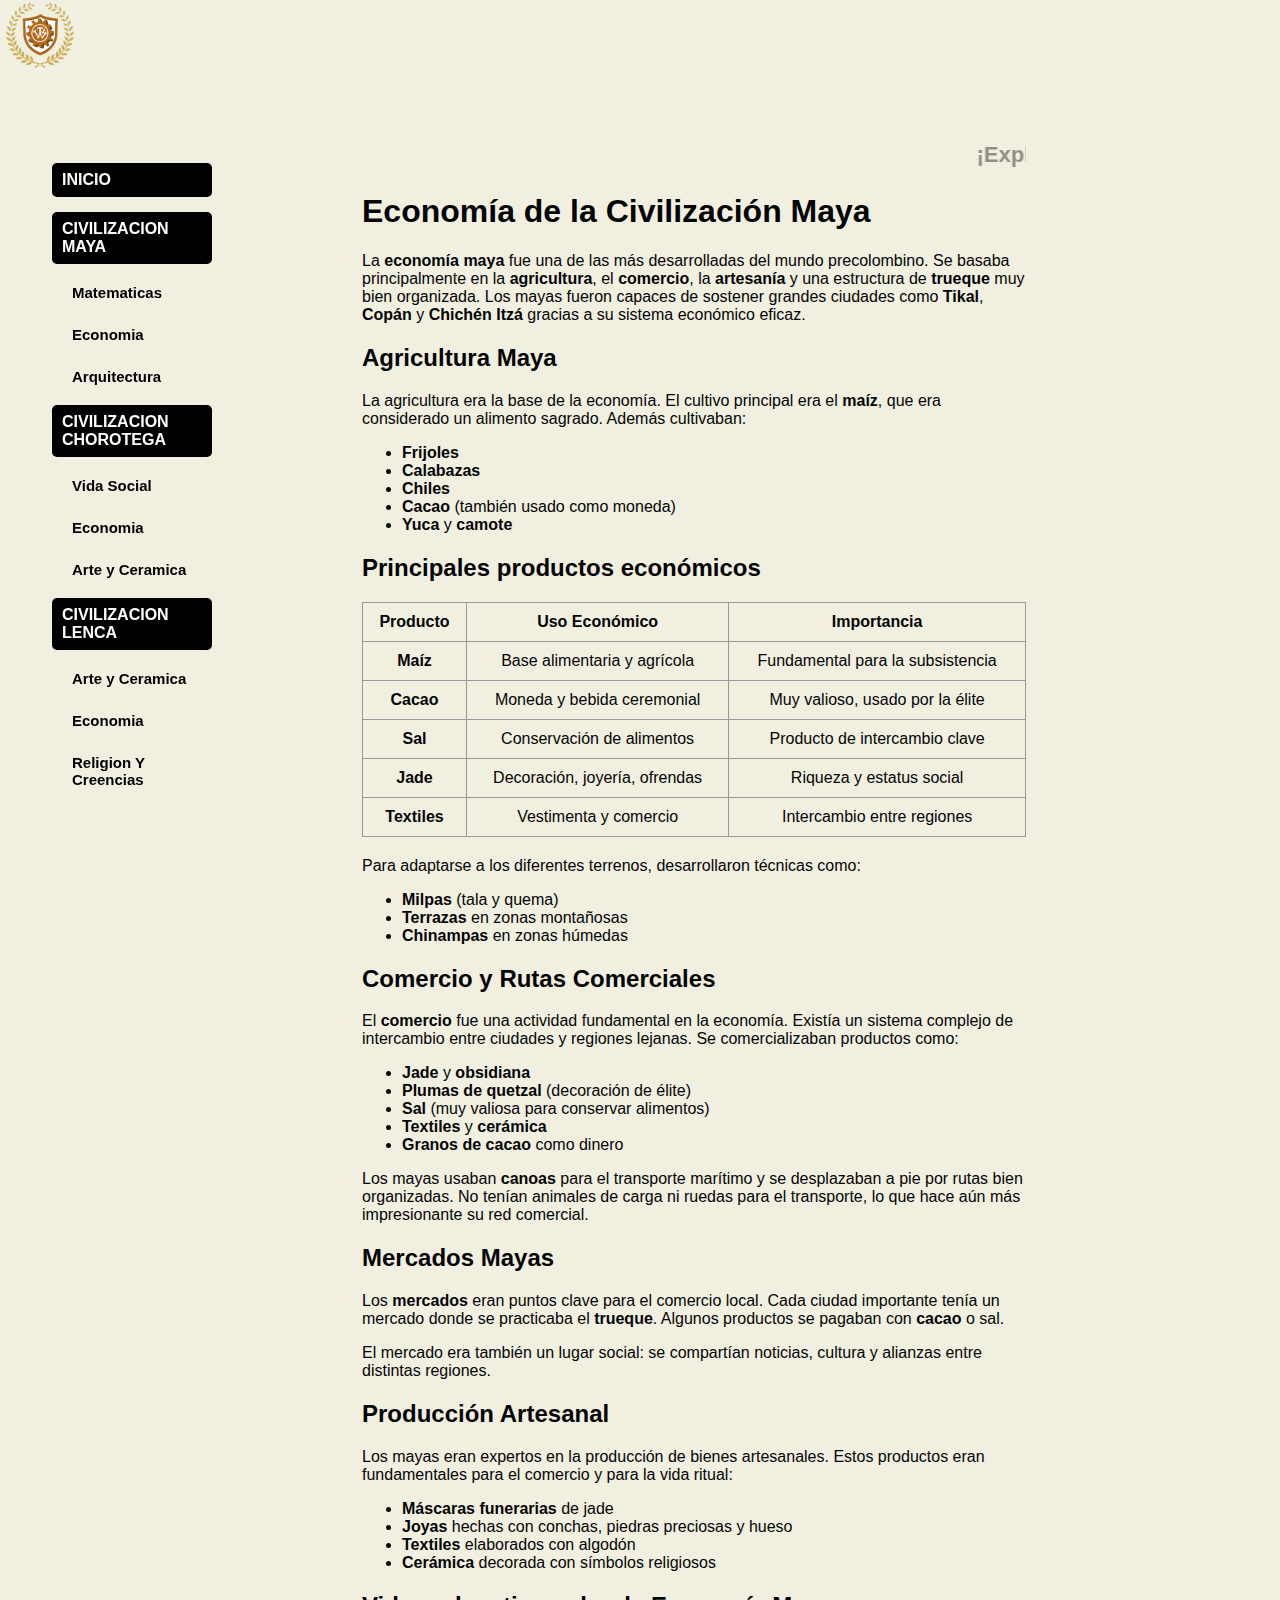
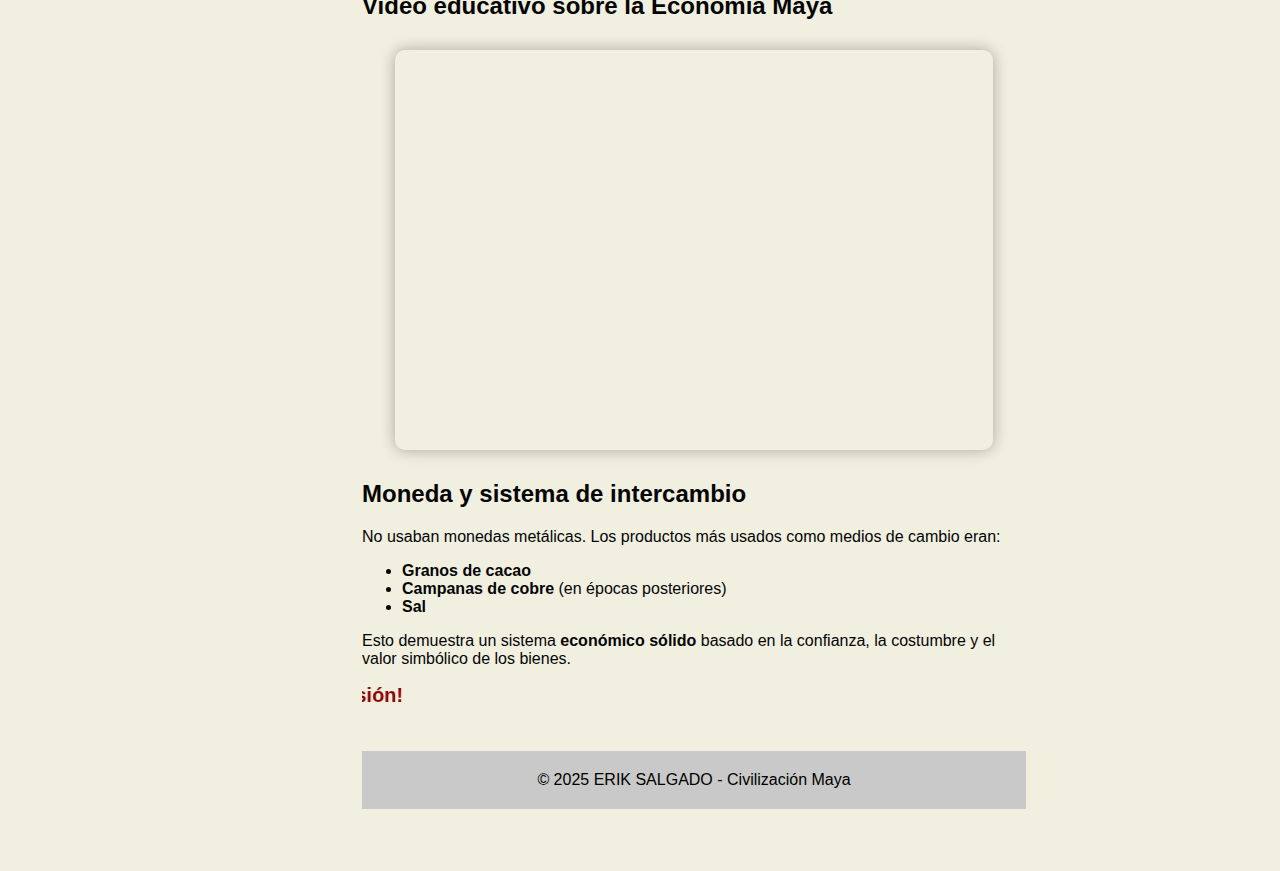
<file: Economia maya.html>
<!DOCTYPE html>
<html lang="es">
<head>
  <meta charset="UTF-8">
  <meta name="viewport" content="width=device-width, initial-scale=1.0">
  <title>Economía Maya - Mayas</title>
  <link rel="stylesheet" href="css/style.css" />
</<head>
<body>
  <img src="img/logo.png" alt="Logo Institución" class="logo">
  <div class="container">
   
    
    <div id="encabezado">
      <div >
      <nav>
      <ul class="menu">
        <li><a href="index.html"> INICIO</a>
        <li><a href="pagina principal mayas.html"> CIVILIZACION MAYA </a>
          <ul>
            <li><a href="Matematicas maya.html">Matematicas </a></li>
            <li><a href="Economia maya.html">Economia </a></li>
            <li><a href="Arquitectura maya.html">Arquitectura </a></li>
          </ul>		
        </li>
        <li><a href="pagina principal chorotegas.html">CIVILIZACION CHOROTEGA </a>
          <ul>
            <li><a href="vida social chorotega.html">Vida Social</a></li>
            <li><a href="economia chorotega.html">Economia</a></li>
            <li><a href="Arte y ceramica chorotega.html">Arte y Ceramica</a></li>
          </ul>
        </li>
        <li><a href="Pagina principal civilizacion lenca.html">CIVILIZACION LENCA</a>
          <ul>
            <li><a href="Arte y ceramica lenca.html">Arte y Ceramica</a></li>
            <li><a href="Economia lenca.html">Economia</a></li>
            <li><a href="religion y creencias lencas.html">Religion Y Creencias</a></li>
           
          </ul>
        </li>
        
       
        </li>
      </ul>
      </nav>
    </div>
  </div>
  
  <main class="contenido">
    

      <marquee behavior="scroll" direction="left" scrollamount="6" style="color: rgba(113, 114, 108, 0.774); font-size: 22px; font-weight: bold;">
       ¡Explora la impresionante economía de la civilización maya! 
      </marquee>
    
      <h1>Economía de la Civilización Maya</h1>
    
      <p>La <strong>economía maya</strong> fue una de las más desarrolladas del mundo precolombino. Se basaba principalmente en la <strong>agricultura</strong>, el <strong>comercio</strong>, la <strong>artesanía</strong> y una estructura de <strong>trueque</strong> muy bien organizada. Los mayas fueron capaces de sostener grandes ciudades como <strong>Tikal</strong>, <strong>Copán</strong> y <strong>Chichén Itzá</strong> gracias a su sistema económico eficaz.</p>
    
    
      <h2>Agricultura Maya</h2>
      <p>La agricultura era la base de la economía. El cultivo principal era el <strong>maíz</strong>, que era considerado un alimento sagrado. Además cultivaban:</p>
      <ul>
        <li><strong>Frijoles</strong></li>
        <li><strong>Calabazas</strong></li>
        <li><strong>Chiles</strong></li>
        <li><strong>Cacao</strong> (también usado como moneda)</li>
        <li><strong>Yuca</strong> y <strong>camote</strong></li>
      </ul>

      <h2>Principales productos económicos</h2>
  <table class="tabla-maya">
    <thead>
      <tr>
        <th>Producto</th>
        <th>Uso Económico</th>
        <th>Importancia</th>
      </tr>
    </thead>
    <tbody>
      <tr>
        <td><strong>Maíz</strong></td>
        <td>Base alimentaria y agrícola</td>
        <td>Fundamental para la subsistencia</td>
      </tr>
      <tr>
        <td><strong>Cacao</strong></td>
        <td>Moneda y bebida ceremonial</td>
        <td>Muy valioso, usado por la élite</td>
      </tr>
      <tr>
        <td><strong>Sal</strong></td>
        <td>Conservación de alimentos</td>
        <td>Producto de intercambio clave</td>
      </tr>
      <tr>
        <td><strong>Jade</strong></td>
        <td>Decoración, joyería, ofrendas</td>
        <td>Riqueza y estatus social</td>
      </tr>
      <tr>
        <td><strong>Textiles</strong></td>
        <td>Vestimenta y comercio</td>
        <td>Intercambio entre regiones</td>
      </tr>
    </tbody>
  </table>
    
      <p>Para adaptarse a los diferentes terrenos, desarrollaron técnicas como:</p>
      <ul>
        <li><strong>Milpas</strong> (tala y quema)</li>
        <li><strong>Terrazas</strong> en zonas montañosas</li>
        <li><strong>Chinampas</strong> en zonas húmedas</li>
      </ul>
    
    
      <h2>Comercio y Rutas Comerciales</h2>
      <p>El <strong>comercio</strong> fue una actividad fundamental en la economía. Existía un sistema complejo de intercambio entre ciudades y regiones lejanas. Se comercializaban productos como:</p>
      <ul>
        <li><strong>Jade</strong> y <strong>obsidiana</strong></li>
        <li><strong>Plumas de quetzal</strong> (decoración de élite)</li>
        <li><strong>Sal</strong> (muy valiosa para conservar alimentos)</li>
        <li><strong>Textiles</strong> y <strong>cerámica</strong></li>
        <li><strong>Granos de cacao</strong> como dinero</li>
      </ul>
    
     
    
      <p>Los mayas usaban <strong>canoas</strong> para el transporte marítimo y se desplazaban a pie por rutas bien organizadas. No tenían animales de carga ni ruedas para el transporte, lo que hace aún más impresionante su red comercial.</p>
    
      <h2>Mercados Mayas</h2>
      <p>Los <strong>mercados</strong> eran puntos clave para el comercio local. Cada ciudad importante tenía un mercado donde se practicaba el <strong>trueque</strong>. Algunos productos se pagaban con <strong>cacao</strong> o sal.</p>
    
      <p>El mercado era también un lugar social: se compartían noticias, cultura y alianzas entre distintas regiones.</p>
    
      <h2>Producción Artesanal</h2>
      <p>Los mayas eran expertos en la producción de bienes artesanales. Estos productos eran fundamentales para el comercio y para la vida ritual:</p>
      <ul>
        <li><strong>Máscaras funerarias</strong> de jade</li>
        <li><strong>Joyas</strong> hechas con conchas, piedras preciosas y hueso</li>
        <li><strong>Textiles</strong> elaborados con algodón</li>
        <li><strong>Cerámica</strong> decorada con símbolos religiosos</li>
      </ul>
    
    
      <h2>Video educativo sobre la Economía Maya</h2>
      <iframe width="560" height="315" src="https://www.youtube.com/embed/Ah1RylnugbU?si=LzZ28QDL-rYjaTnx" title="Economía Maya explicada" frameborder="0" allowfullscreen></iframe>
    
      <h2>Moneda y sistema de intercambio</h2>
      <p>No usaban monedas metálicas. Los productos más usados como medios de cambio eran:</p>
      <ul>
        <li><strong>Granos de cacao</strong></li>
        <li><strong>Campanas de cobre</strong> (en épocas posteriores)</li>
        <li><strong>Sal</strong></li>
      </ul>
    
      <p>Esto demuestra un sistema <strong>económico sólido</strong> basado en la confianza, la costumbre y el valor simbólico de los bienes.</p>
    
      <marquee behavior="scroll" direction="right" scrollamount="5" style="color: darkred; font-size: 20px; font-weight: bold;">
        ¡La economía maya fue clave para su poder y expansión! 
      </marquee>
      <footer>&copy; 2025 ERIK SALGADO - Civilización Maya</footer>
    
    </div>
    
</div>
</body>
</html>
</file>
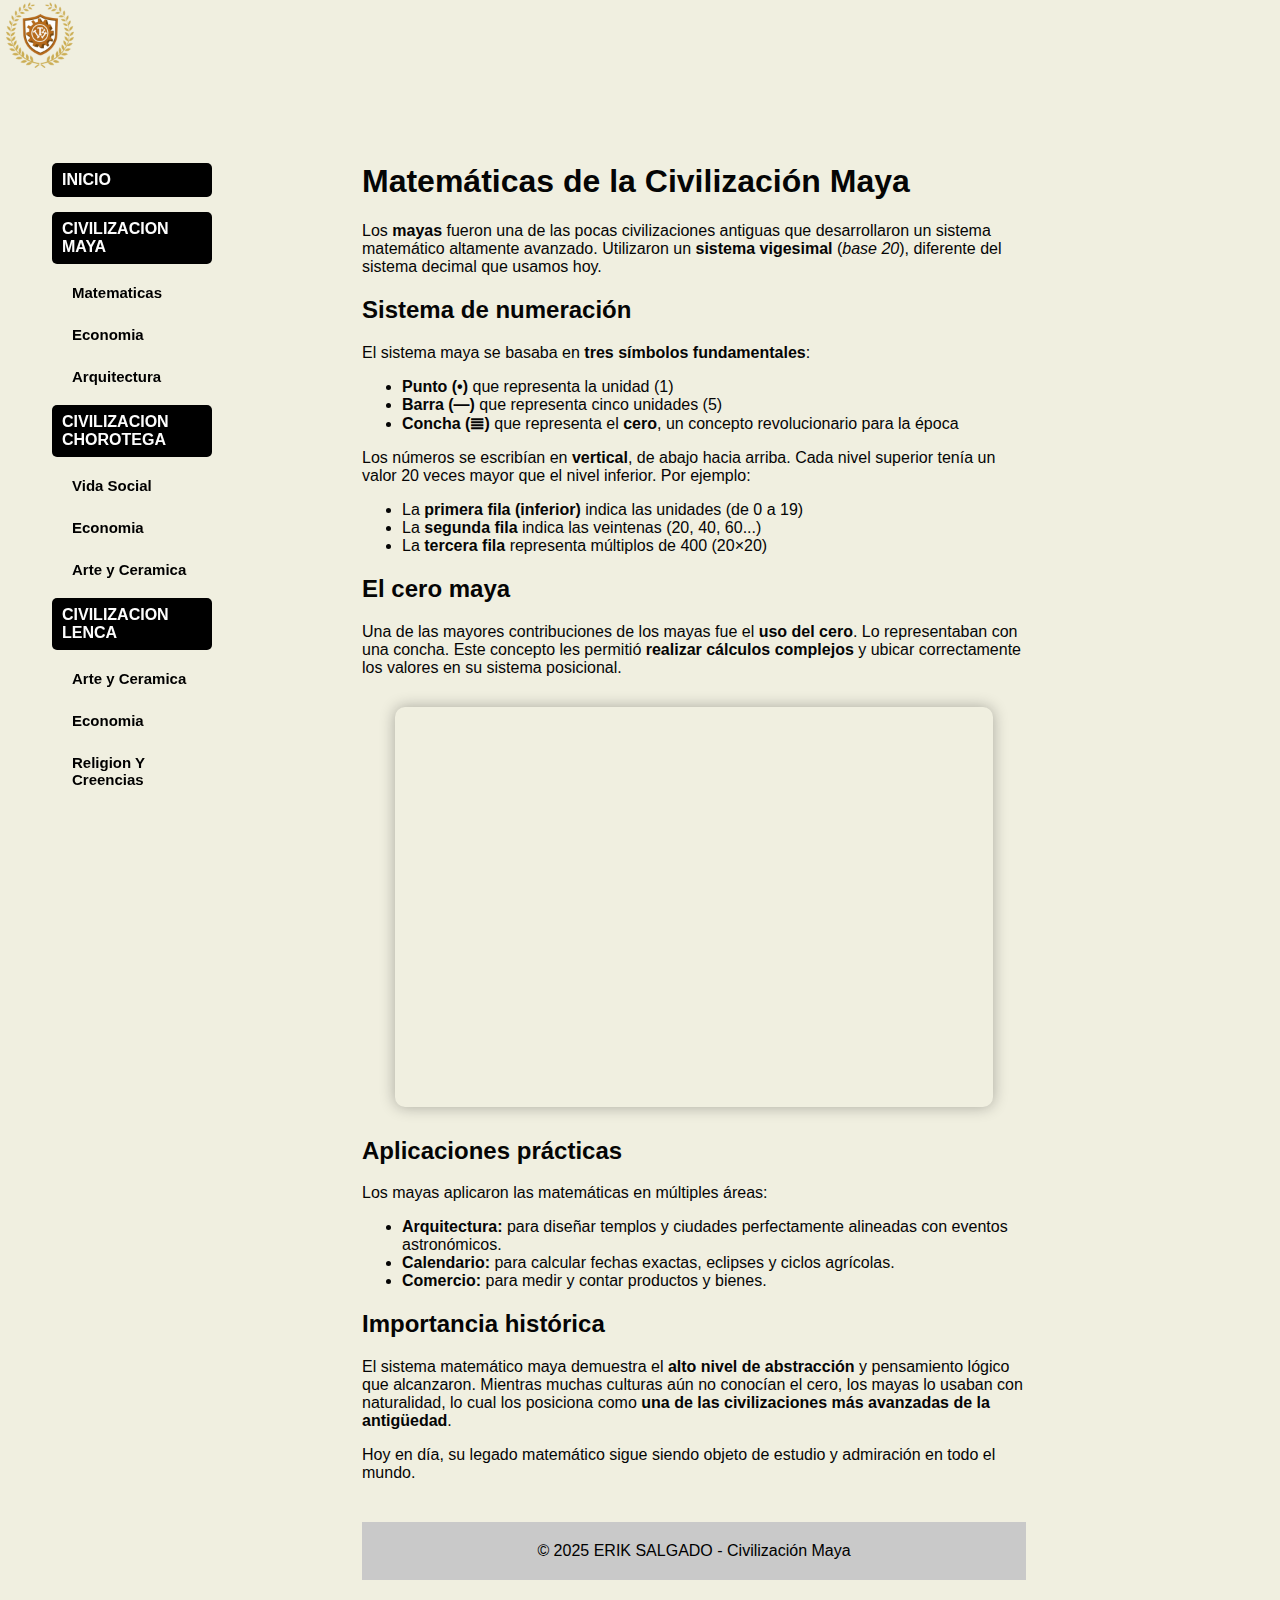
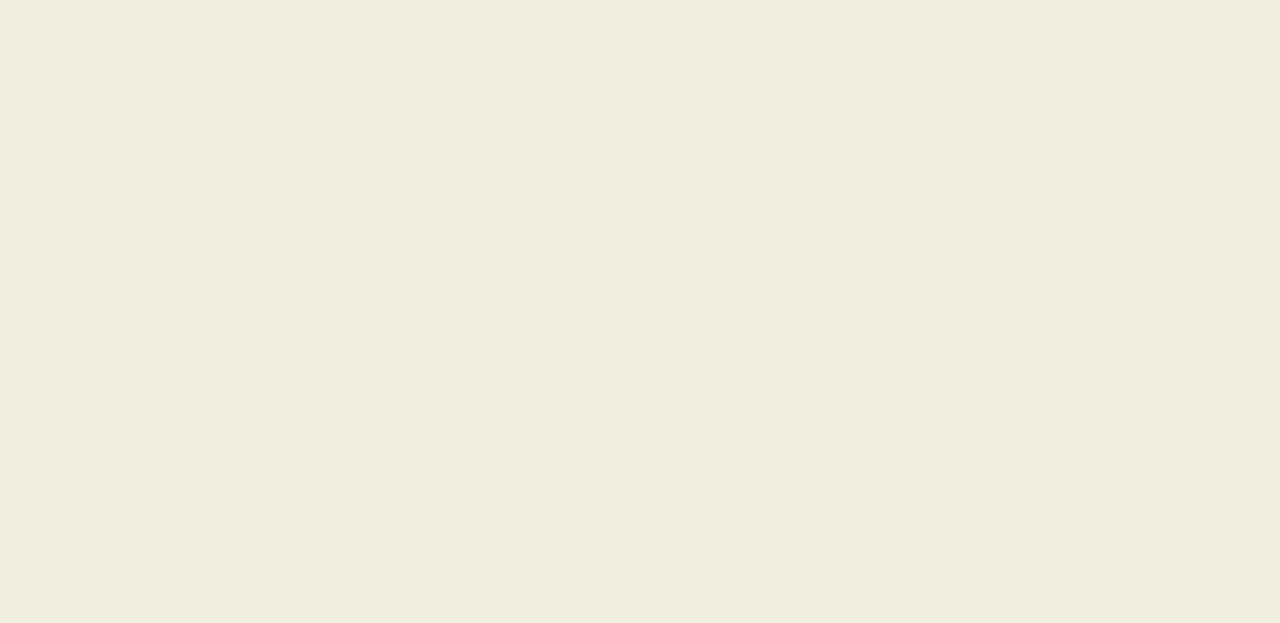
<file: Matematicas maya.html>
<!DOCTYPE html>
<html lang="es">
<head>
  <meta charset="UTF-8">
  <meta name="viewport" content="width=device-width, initial-scale=1.0">
  <title>Matemáticas Mayas - Mayas</title>
  <link rel="stylesheet" href="css/style.css" />
</head>
<body>
  <img src="img/logo.png" alt="Logo Institución" class="logo">
  <div class="container">
   
    
      
        <div id="encabezado">
          <div >
          <nav>
          <ul class="menu">
            <li><a href="index.html"> INICIO</a>
            <li><a href="pagina principal mayas.html"> CIVILIZACION MAYA </a>
              <ul>
                <li><a href="Matematicas maya.html">Matematicas </a></li>
                <li><a href="Economia maya.html">Economia </a></li>
                <li><a href="Arquitectura maya.html">Arquitectura </a></li>
              </ul>		
            </li>
            <li><a href="pagina principal chorotegas.html">CIVILIZACION CHOROTEGA </a>
              <ul>
                <li><a href="vida social chorotega.html">Vida Social</a></li>
                <li><a href="economia chorotega.html">Economia</a></li>
                <li><a href="Arte y ceramica chorotega.html">Arte y Ceramica</a></li>
              </ul>
            </li>
            <li><a href="Pagina principal civilizacion lenca.html">CIVILIZACION LENCA</a>
              <ul>
                <li><a href="Arte y ceramica lenca.html">Arte y Ceramica</a></li>
                <li><a href="Economia lenca.html">Economia</a></li>
                <li><a href="religion y creencias lencas.html">Religion Y Creencias</a></li>
               
              </ul>
            </li>
            
           
            </li>
          </ul>
          </nav>
        </div>
      </div>
   
      
  <main class="contenido">
    <h1>Matemáticas de la Civilización Maya</h1>

  <p>Los <strong>mayas</strong> fueron una de las pocas civilizaciones antiguas que desarrollaron un sistema matemático altamente avanzado. Utilizaron un <strong>sistema vigesimal</strong> (<em>base 20</em>), diferente del sistema decimal que usamos hoy.</p>

  

  <h2>Sistema de numeración</h2>
  <p>El sistema maya se basaba en <strong>tres símbolos fundamentales</strong>:</p>
  <ul>
    <li><strong>Punto (•)</strong> que representa la unidad (1)</li>
    <li><strong>Barra (—)</strong> que representa cinco unidades (5)</li>
    <li><strong>Concha (𝌆)</strong> que representa el <strong>cero</strong>, un concepto revolucionario para la época</li>
  </ul>

  
  <p>Los números se escribían en <strong>vertical</strong>, de abajo hacia arriba. Cada nivel superior tenía un valor 20 veces mayor que el nivel inferior. Por ejemplo:</p>
  <ul>
    <li>La <strong>primera fila (inferior)</strong> indica las unidades (de 0 a 19)</li>
    <li>La <strong>segunda fila</strong> indica las veintenas (20, 40, 60...)</li>
    <li>La <strong>tercera fila</strong> representa múltiplos de 400 (20×20)</li>
  </ul>

  <h2>El cero maya</h2>
  <p>Una de las mayores contribuciones de los mayas fue el <strong>uso del cero</strong>. Lo representaban con una concha. Este concepto les permitió <strong>realizar cálculos complejos</strong> y ubicar correctamente los valores en su sistema posicional.</p>

 <iframe width="560" height="315" src="https://www.youtube.com/embed/rMbdOVjTHvA?si=07WFA0nGDhP8JjL1" title="YouTube video player" frameborder="0" allow="accelerometer; autoplay; clipboard-write; encrypted-media; gyroscope; picture-in-picture; web-share" referrerpolicy="strict-origin-when-cross-origin" allowfullscreen></iframe>

  <h2>Aplicaciones prácticas</h2>
  <p>Los mayas aplicaron las matemáticas en múltiples áreas:</p>
  <ul>
    <li><strong>Arquitectura:</strong> para diseñar templos y ciudades perfectamente alineadas con eventos astronómicos.</li>
    <li><strong>Calendario:</strong> para calcular fechas exactas, eclipses y ciclos agrícolas.</li>
    <li><strong>Comercio:</strong> para medir y contar productos y bienes.</li>
  </ul>

  

  <h2>Importancia histórica</h2>
  <p>El sistema matemático maya demuestra el <strong>alto nivel de abstracción</strong> y pensamiento lógico que alcanzaron. Mientras muchas culturas aún no conocían el cero, los mayas lo usaban con naturalidad, lo cual los posiciona como <strong>una de las civilizaciones más avanzadas de la antigüedad</strong>.</p>

  <p>Hoy en día, su legado matemático sigue siendo objeto de estudio y admiración en todo el mundo.</p>
  <footer>&copy; 2025 ERIK SALGADO - Civilización Maya</footer>
  
</div>

</html>
</file>
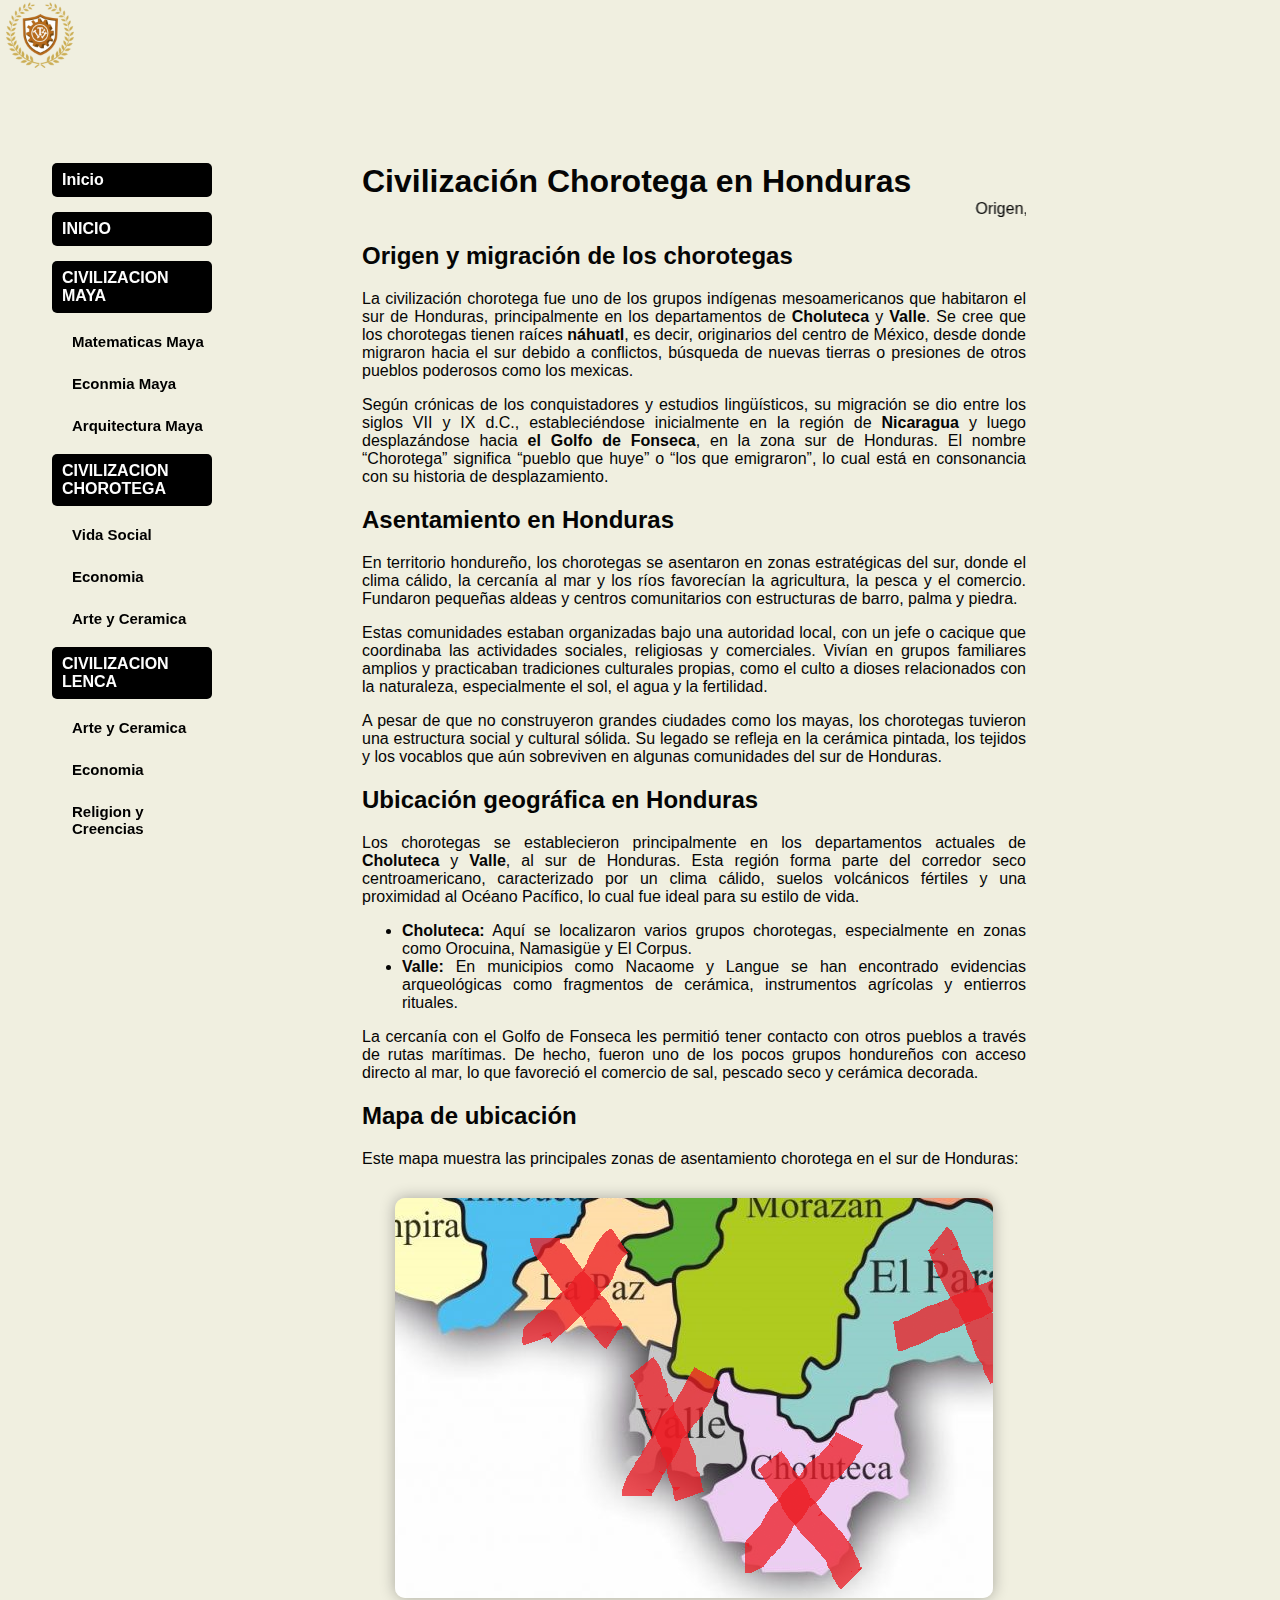
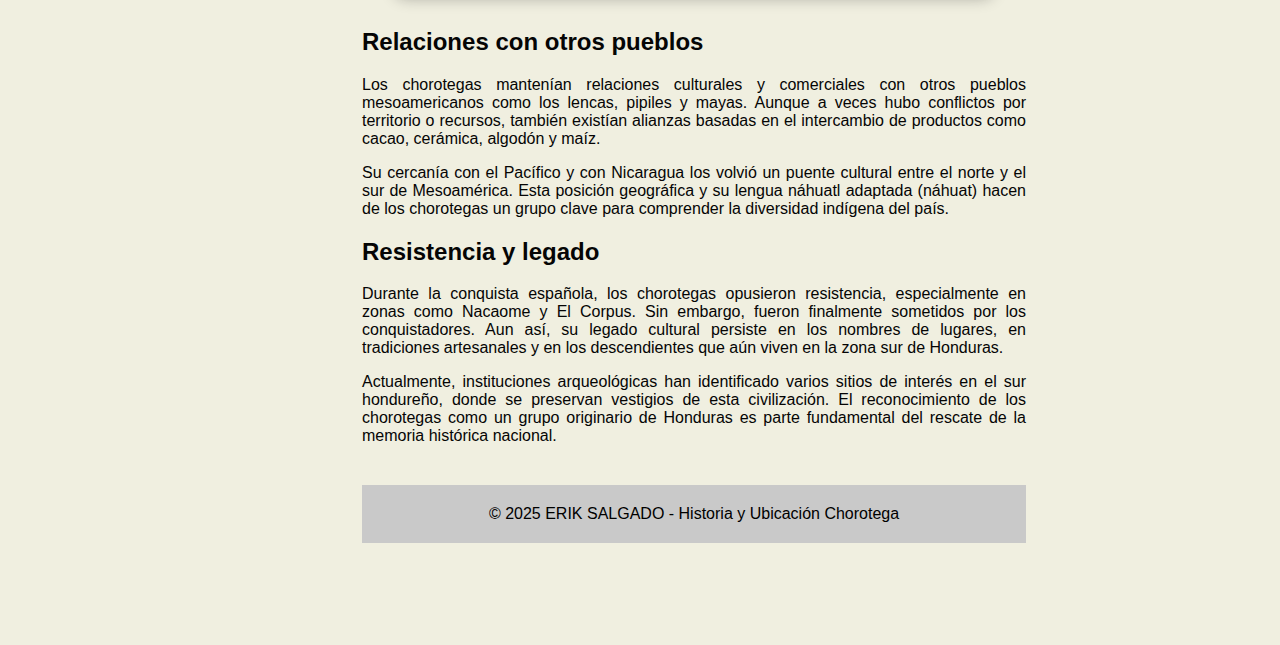
<file: pagina principal chorotegas.html>
<!DOCTYPE html>
<html lang="es">
<head>
  <meta charset="UTF-8" />
  <meta name="viewport" content="width=device-width, initial-scale=1.0"/>
  <title>Civilización Chorotega</title>
  <link rel="stylesheet" href="css/style.css" />
</head>
<body>
    <img src="img/logo.png" alt="Logo Institución" class="logo">
    <div class="container">
     
      
        <div id="encabezado">
          <div >
          <nav>
          <ul class="menu">
            <li><a href=""> Inicio </a>
              <li><a href="index.html"> INICIO </a>
            <li><a href="pagina principal mayas.html"> CIVILIZACION MAYA </a>
              <ul>
                <li><a href="Matematicas maya.html">Matematicas Maya</a></li>
                <li><a href="Economia maya.html">Econmia Maya</a></li>
                <li><a href="Arquitectura maya.html">Arquitectura Maya</a></li>
              </ul>		
            </li>
            <li><a href="pagina principal chorotegas.html">CIVILIZACION CHOROTEGA </a>
              <ul>
                <li><a href="vida social chorotega.html">Vida Social</a></li>
                <li><a href="economia chorotega.html">Economia</a></li>
                <li><a href="Arte y ceramica chorotega.html">Arte y Ceramica</a></li>
              </ul>
            </li>
            <li><a href="Pagina principal civilizacion lenca.html">CIVILIZACION LENCA</a>
              <ul>
                <li><a href="Arte y ceramica lenca.html">Arte y Ceramica</a></li>
                <li><a href="Economia lenca.html">Economia</a></li>
                <li><a href="religion y creencias lencas.html">Religion y Creencias</a></li>
               
              </ul>
            </li>
            
           
            </li>
          </ul>
          </nav>
        </div>
      </div>
    <main class="contenido">
        <header>
            <h1>Civilización Chorotega en Honduras</h1>
            <marquee>Origen, migración y asentamiento en el sur de Honduras</marquee>
          </header>
        

          
          <section>
            <h2>Origen y migración de los chorotegas</h2>
            <p>
              La civilización chorotega fue uno de los grupos indígenas mesoamericanos que habitaron el sur de Honduras, principalmente en los departamentos de <strong>Choluteca</strong> y <strong>Valle</strong>. Se cree que los chorotegas tienen raíces <strong>náhuatl</strong>, es decir, originarios del centro de México, desde donde migraron hacia el sur debido a conflictos, búsqueda de nuevas tierras o presiones de otros pueblos poderosos como los mexicas.
            </p>
            <p>
              Según crónicas de los conquistadores y estudios lingüísticos, su migración se dio entre los siglos VII y IX d.C., estableciéndose inicialmente en la región de <strong>Nicaragua</strong> y luego desplazándose hacia <strong>el Golfo de Fonseca</strong>, en la zona sur de Honduras. El nombre “Chorotega” significa “pueblo que huye” o “los que emigraron”, lo cual está en consonancia con su historia de desplazamiento.
            </p>
        
            <h2>Asentamiento en Honduras</h2>
            <p>
              En territorio hondureño, los chorotegas se asentaron en zonas estratégicas del sur, donde el clima cálido, la cercanía al mar y los ríos favorecían la agricultura, la pesca y el comercio. Fundaron pequeñas aldeas y centros comunitarios con estructuras de barro, palma y piedra.
            </p>
            <p>
              Estas comunidades estaban organizadas bajo una autoridad local, con un jefe o cacique que coordinaba las actividades sociales, religiosas y comerciales. Vivían en grupos familiares amplios y practicaban tradiciones culturales propias, como el culto a dioses relacionados con la naturaleza, especialmente el sol, el agua y la fertilidad.
            </p>
            <p>
              A pesar de que no construyeron grandes ciudades como los mayas, los chorotegas tuvieron una estructura social y cultural sólida. Su legado se refleja en la cerámica pintada, los tejidos y los vocablos que aún sobreviven en algunas comunidades del sur de Honduras.
            </p>
        
            <h2>Ubicación geográfica en Honduras</h2>
            <p>
              Los chorotegas se establecieron principalmente en los departamentos actuales de <strong>Choluteca</strong> y <strong>Valle</strong>, al sur de Honduras. Esta región forma parte del corredor seco centroamericano, caracterizado por un clima cálido, suelos volcánicos fértiles y una proximidad al Océano Pacífico, lo cual fue ideal para su estilo de vida.
            </p>
        
            <ul>
              <li><strong>Choluteca:</strong> Aquí se localizaron varios grupos chorotegas, especialmente en zonas como Orocuina, Namasigüe y El Corpus.</li>
              <li><strong>Valle:</strong> En municipios como Nacaome y Langue se han encontrado evidencias arqueológicas como fragmentos de cerámica, instrumentos agrícolas y entierros rituales.</li>
            </ul>
        
            <p>
              La cercanía con el Golfo de Fonseca les permitió tener contacto con otros pueblos a través de rutas marítimas. De hecho, fueron uno de los pocos grupos hondureños con acceso directo al mar, lo que favoreció el comercio de sal, pescado seco y cerámica decorada.
            </p>
        
            <h2>Mapa de ubicación</h2>
            <p>Este mapa muestra las principales zonas de asentamiento chorotega en el sur de Honduras:</p>
            <iframe src="img/chorotega mapa.png" width="0%" height="0"></iframe>
        
            <h2>Relaciones con otros pueblos</h2>
            <p>
              Los chorotegas mantenían relaciones culturales y comerciales con otros pueblos mesoamericanos como los lencas, pipiles y mayas. Aunque a veces hubo conflictos por territorio o recursos, también existían alianzas basadas en el intercambio de productos como cacao, cerámica, algodón y maíz.
            </p>
            <p>
              Su cercanía con el Pacífico y con Nicaragua los volvió un puente cultural entre el norte y el sur de Mesoamérica. Esta posición geográfica y su lengua náhuatl adaptada (náhuat) hacen de los chorotegas un grupo clave para comprender la diversidad indígena del país.
            </p>
        
            <h2>Resistencia y legado</h2>
            <p>
              Durante la conquista española, los chorotegas opusieron resistencia, especialmente en zonas como Nacaome y El Corpus. Sin embargo, fueron finalmente sometidos por los conquistadores. Aun así, su legado cultural persiste en los nombres de lugares, en tradiciones artesanales y en los descendientes que aún viven en la zona sur de Honduras.
            </p>
            <p>
              Actualmente, instituciones arqueológicas han identificado varios sitios de interés en el sur hondureño, donde se preservan vestigios de esta civilización. El reconocimiento de los chorotegas como un grupo originario de Honduras es parte fundamental del rescate de la memoria histórica nacional.
            </p>
            <footer>
              &copy; 2025 ERIK SALGADO - Historia y Ubicación Chorotega
            </footer>
          </section>
        </div>
      </main>
</body>
</html>
</file>
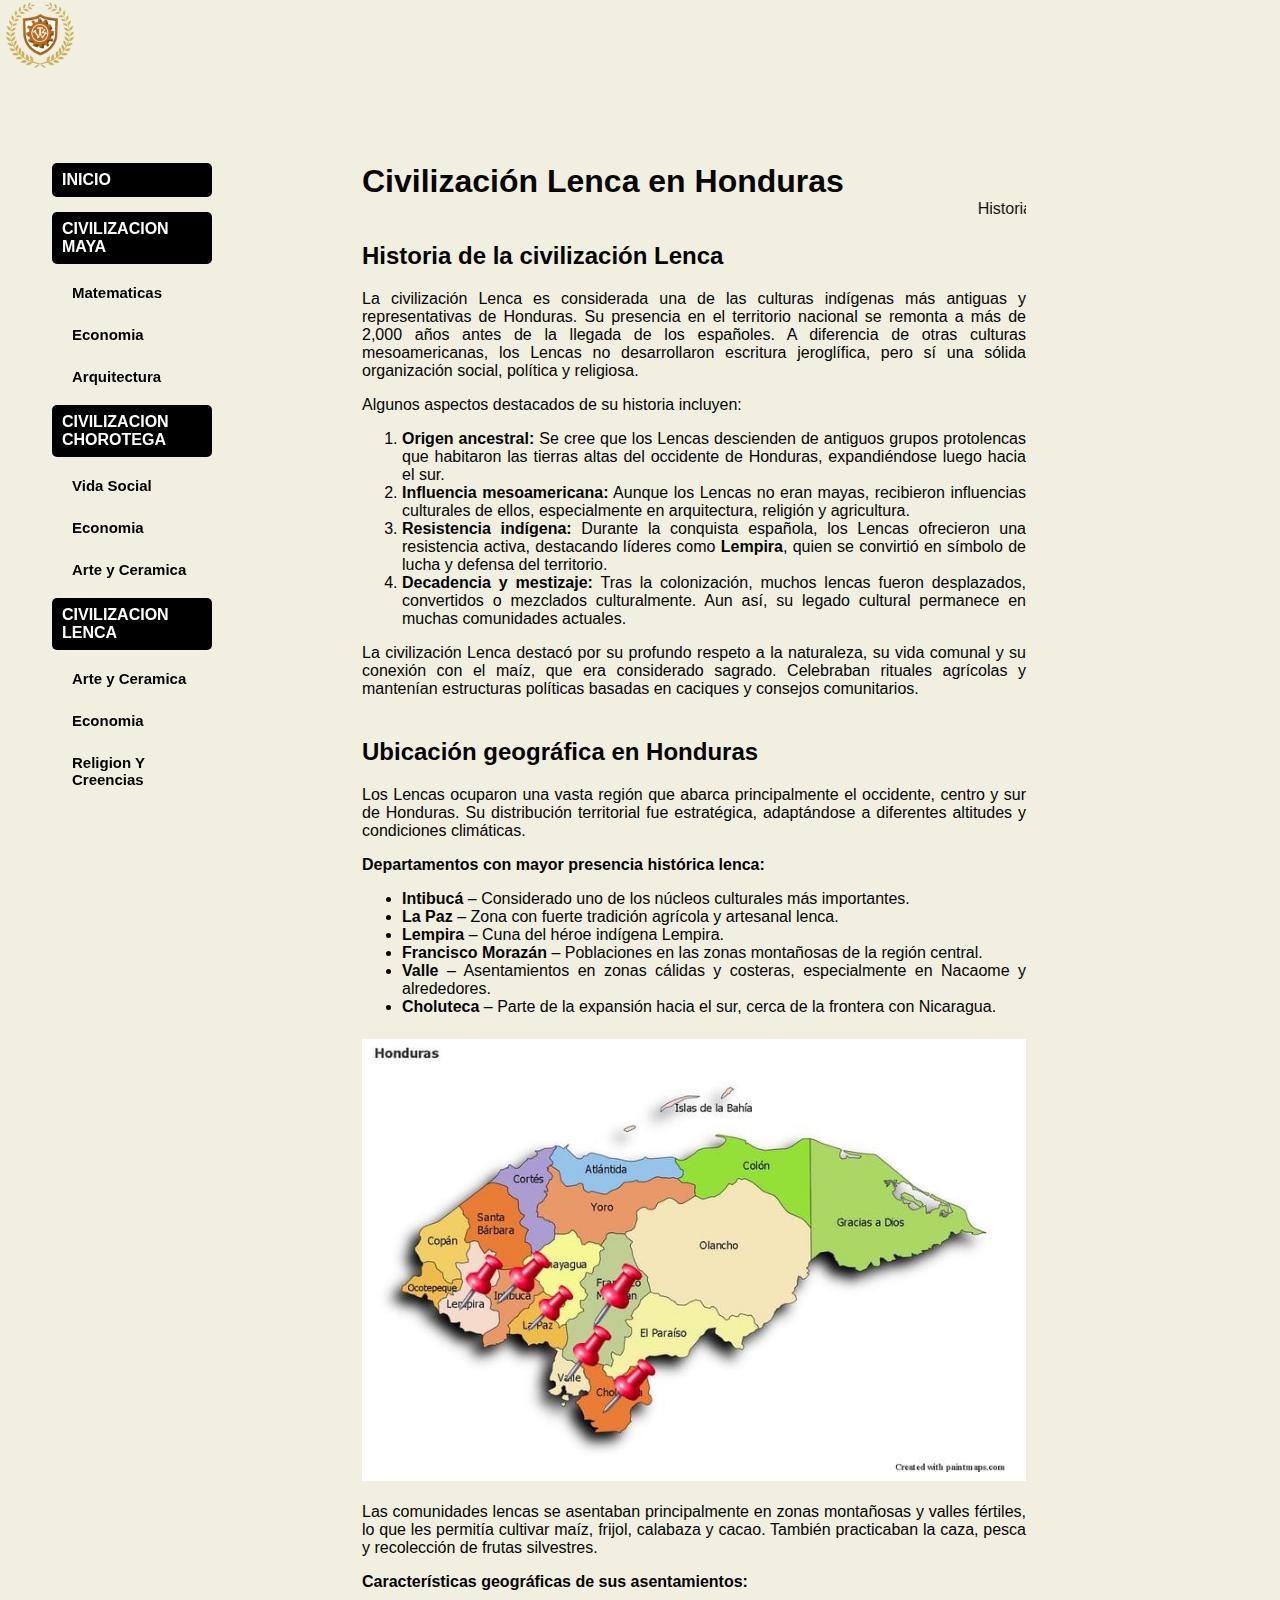
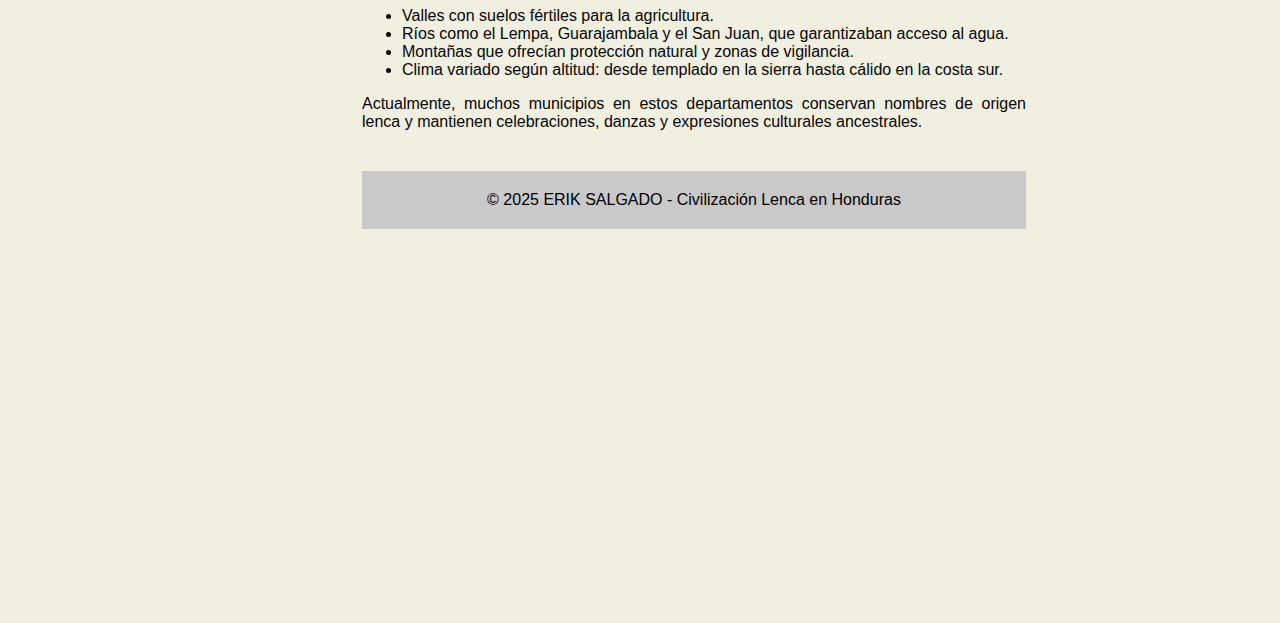
<file: Pagina principal civilizacion lenca.html>
<!DOCTYPE html>
<html lang="es">
<head>
  <meta charset="UTF-8" />
  <meta name="viewport" content="width=device-width, initial-scale=1.0"/>
  <title>Civilización Chorotega</title>
  <link rel="stylesheet" href="css/style.css" />
</head>
<body>
    <img src="img/logo.png" alt="Logo Institución" class="logo">
    <div class="container">
     
      
      <div id="encabezado">
        <div >
        <nav>
        <ul class="menu">
          <li><a href="index.html"> INICIO</a>
          <li><a href="pagina principal mayas.html"> CIVILIZACION MAYA </a>
            <ul>
              <li><a href="Matematicas maya.html">Matematicas </a></li>
              <li><a href="Economia maya.html">Economia </a></li>
              <li><a href="Arquitectura maya.html">Arquitectura </a></li>
            </ul>		
          </li>
          <li><a href="pagina principal chorotegas.html">CIVILIZACION CHOROTEGA </a>
            <ul>
              <li><a href="vida social chorotega.html">Vida Social</a></li>
              <li><a href="economia chorotega.html">Economia</a></li>
              <li><a href="Arte y ceramica chorotega.html">Arte y Ceramica</a></li>
            </ul>
          </li>
          <li><a href="Pagina principal civilizacion lenca.html">CIVILIZACION LENCA</a>
            <ul>
              <li><a href="Arte y ceramica lenca.html">Arte y Ceramica</a></li>
              <li><a href="Economia lenca.html">Economia</a></li>
              <li><a href="religion y creencias lencas.html">Religion Y Creencias</a></li>
             
            </ul>
          </li>
       
         
          </li>
        </ul>
        </nav>
      </div>
    </div>
  
    <main class="contenido">
        <header>
            <h1>Civilización Lenca en Honduras</h1>
            <marquee>Historia y legado de los pueblos originarios del occidente y sur de Honduras</marquee>
          </header>
        
          <section>
            <h2>Historia de la civilización Lenca</h2>
            <p>
              La civilización Lenca es considerada una de las culturas indígenas más antiguas y representativas de Honduras. Su presencia en el territorio nacional se remonta a más de 2,000 años antes de la llegada de los españoles. A diferencia de otras culturas mesoamericanas, los Lencas no desarrollaron escritura jeroglífica, pero sí una sólida organización social, política y religiosa.
            </p>
        
            <p>Algunos aspectos destacados de su historia incluyen:</p>
        
            <ol>
              <li><strong>Origen ancestral:</strong> Se cree que los Lencas descienden de antiguos grupos protolencas que habitaron las tierras altas del occidente de Honduras, expandiéndose luego hacia el sur.</li>
              <li><strong>Influencia mesoamericana:</strong> Aunque los Lencas no eran mayas, recibieron influencias culturales de ellos, especialmente en arquitectura, religión y agricultura.</li>
              <li><strong>Resistencia indígena:</strong> Durante la conquista española, los Lencas ofrecieron una resistencia activa, destacando líderes como <strong>Lempira</strong>, quien se convirtió en símbolo de lucha y defensa del territorio.</li>
              <li><strong>Decadencia y mestizaje:</strong> Tras la colonización, muchos lencas fueron desplazados, convertidos o mezclados culturalmente. Aun así, su legado cultural permanece en muchas comunidades actuales.</li>
            </ol>
        
            <p>
              La civilización Lenca destacó por su profundo respeto a la naturaleza, su vida comunal y su conexión con el maíz, que era considerado sagrado. Celebraban rituales agrícolas y mantenían estructuras políticas basadas en caciques y consejos comunitarios.
            </p>
          </section>
        
          <section>
            <h2>Ubicación geográfica en Honduras</h2>
            <p>
              Los Lencas ocuparon una vasta región que abarca principalmente el occidente, centro y sur de Honduras. Su distribución territorial fue estratégica, adaptándose a diferentes altitudes y condiciones climáticas.
            </p>
        
            <p><strong>Departamentos con mayor presencia histórica lenca:</strong></p>
        
            <ul>
              <li><strong>Intibucá</strong> – Considerado uno de los núcleos culturales más importantes.</li>
              <li><strong>La Paz</strong> – Zona con fuerte tradición agrícola y artesanal lenca.</li>
              <li><strong>Lempira</strong> – Cuna del héroe indígena Lempira.</li>
              <li><strong>Francisco Morazán</strong> – Poblaciones en las zonas montañosas de la región central.</li>
              <li><strong>Valle</strong> – Asentamientos en zonas cálidas y costeras, especialmente en Nacaome y alrededores.</li>
              <li><strong>Choluteca</strong> – Parte de la expansión hacia el sur, cerca de la frontera con Nicaragua.</li>
            </ul>
            <div style="display: flex; gap: 20px; justify-content: center;">
                <img src="img/Mapa Civilizacion Lenca.jpeg" alt="Lenca" style="width: 900%; height: auto; border-radius: 0px;">
               
              </div>
            <p>
              Las comunidades lencas se asentaban principalmente en zonas montañosas y valles fértiles, lo que les permitía cultivar maíz, frijol, calabaza y cacao. También practicaban la caza, pesca y recolección de frutas silvestres.
            </p>
        
            <p><strong>Características geográficas de sus asentamientos:</strong></p>
        
            <ul>
              <li>Valles con suelos fértiles para la agricultura.</li>
              <li>Ríos como el Lempa, Guarajambala y el San Juan, que garantizaban acceso al agua.</li>
              <li>Montañas que ofrecían protección natural y zonas de vigilancia.</li>
              <li>Clima variado según altitud: desde templado en la sierra hasta cálido en la costa sur.</li>
            </ul>
        
            <p>
              Actualmente, muchos municipios en estos departamentos conservan nombres de origen lenca y mantienen celebraciones, danzas y expresiones culturales ancestrales.
            </p>
            <footer>
              &copy; 2025 ERIK SALGADO - Civilización Lenca en Honduras
            </footer>
          </section>
      
        </div>
        
       
       </body>
</html>
</file>
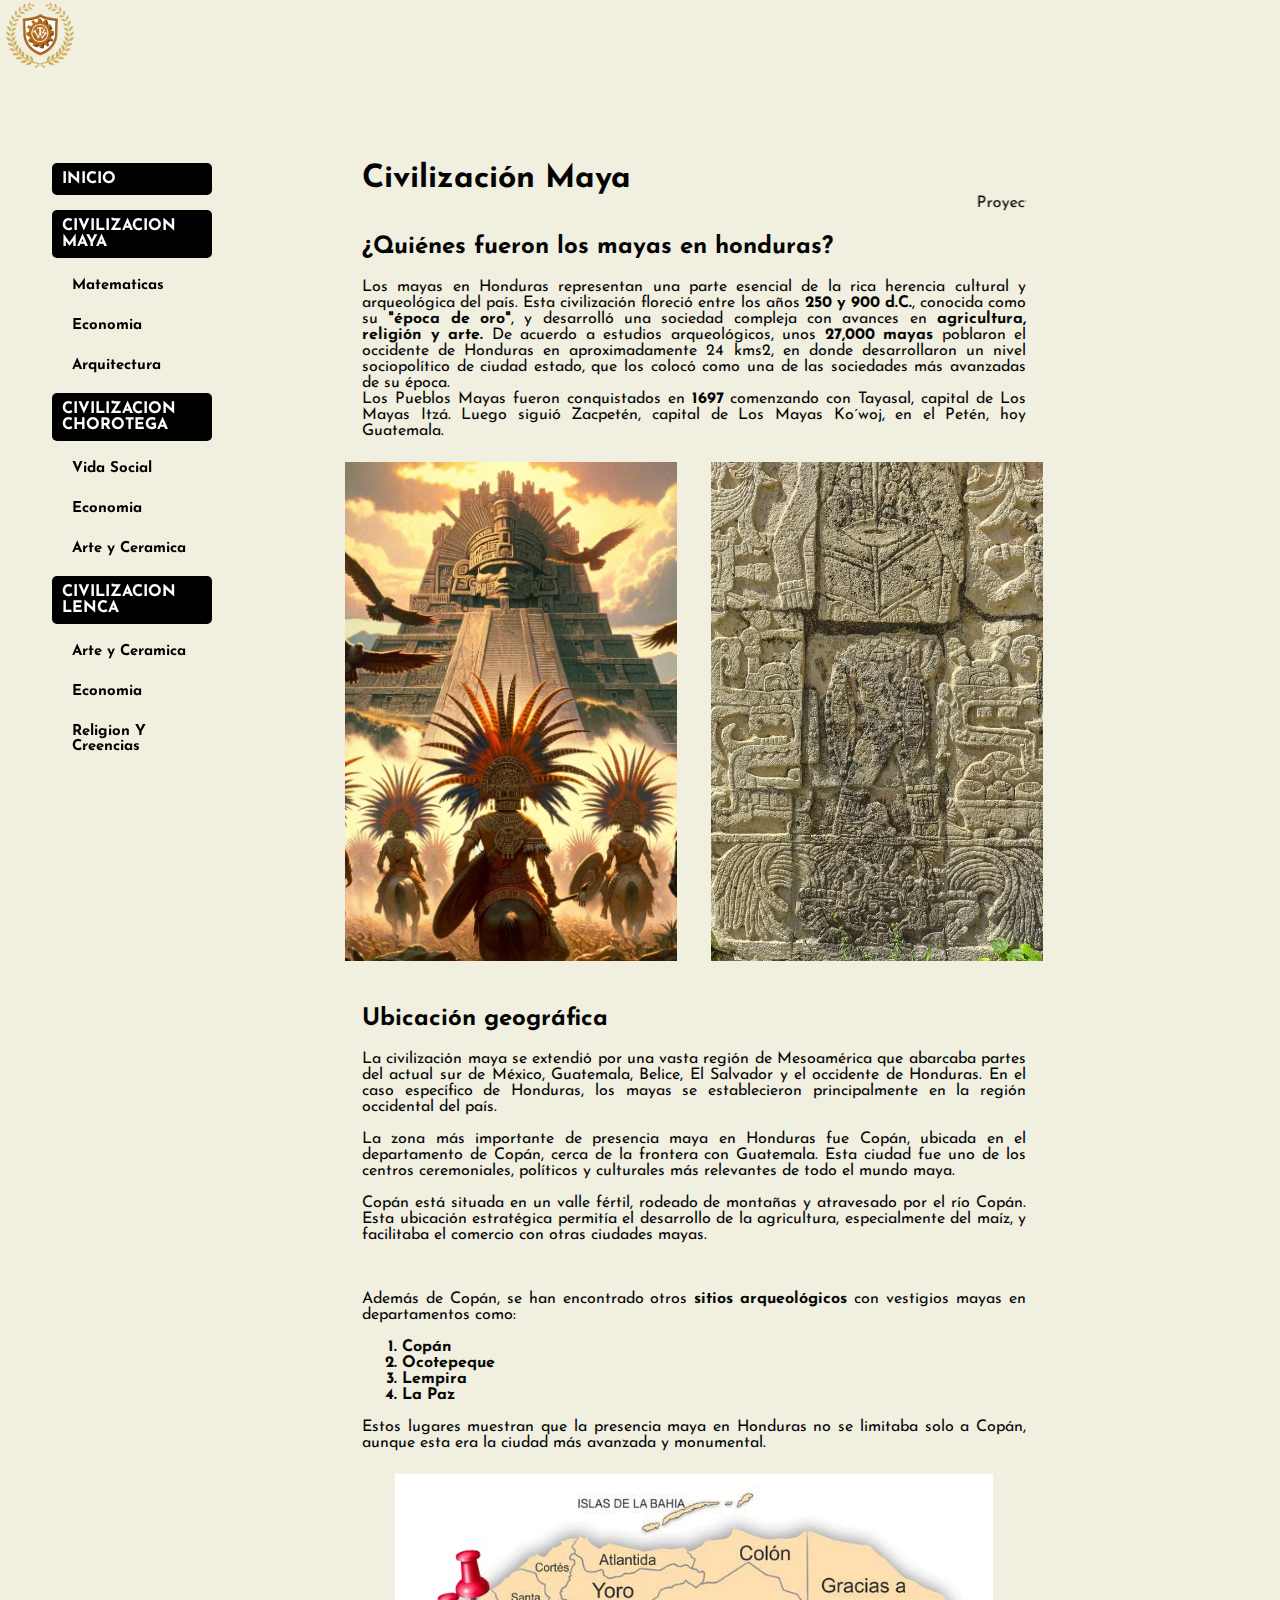
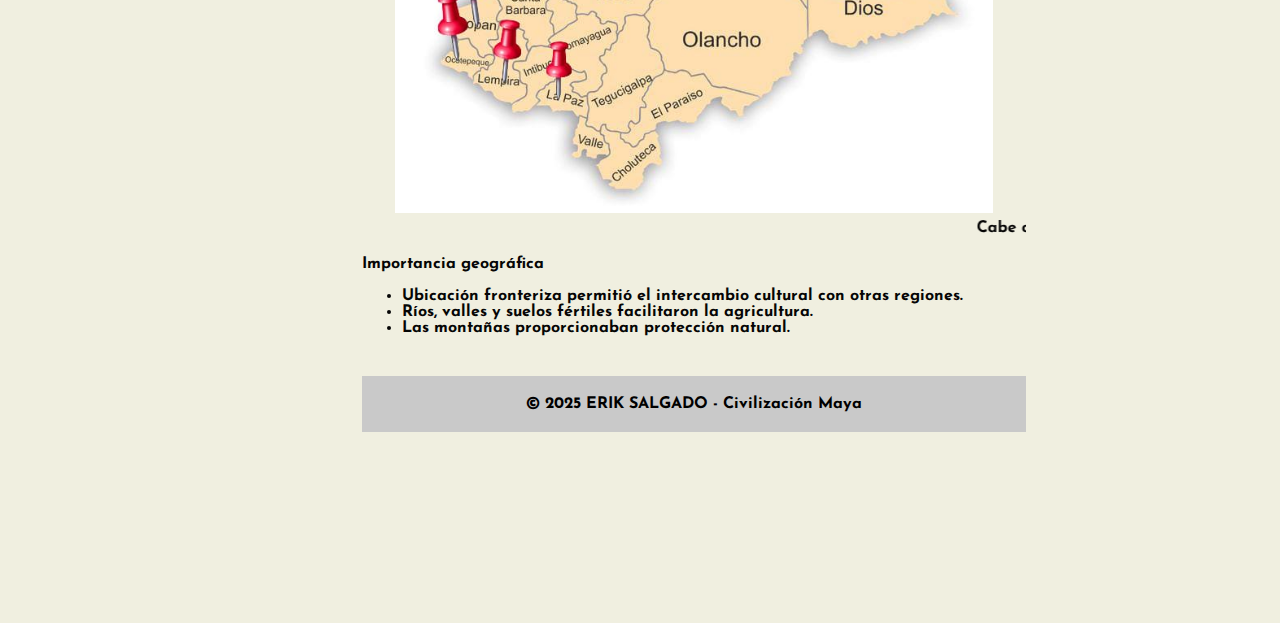
<file: pagina principal mayas.html>
<!DOCTYPE html>
<html lang="es">
<head>
  <meta charset="UTF-8" />
  <meta name="viewport" content="width=device-width, initial-scale=1.0"/>
  <title>Civilización Maya</title>
  <link rel="stylesheet" href="css/style.css" />
  <link href="https://fonts.googleapis.com/css2?family=Josefin+Sans&display=swap" rel="stylesheet">
</head>
<body>
  <img src="img/logo.png" alt="Logo Institución" class="logo">
<div class="container">
 
  <div id="encabezado">
    <div >
    <nav>
    <ul class="menu">
      <li><a href="index.html"> INICIO</a>
      <li><a href="pagina principal mayas.html"> CIVILIZACION MAYA </a>
        <ul>
          <li><a href="Matematicas maya.html">Matematicas </a></li>
          <li><a href="Economia maya.html">Economia </a></li>
          <li><a href="Arquitectura maya.html">Arquitectura </a></li>
        </ul>		
      </li>
      <li><a href="pagina principal chorotegas.html">CIVILIZACION CHOROTEGA </a>
        <ul>
          <li><a href="vida social chorotega.html">Vida Social</a></li>
          <li><a href="economia chorotega.html">Economia</a></li>
          <li><a href="Arte y ceramica chorotega.html">Arte y Ceramica</a></li>
        </ul>
      </li>
      <li><a href="Pagina principal civilizacion lenca.html">CIVILIZACION LENCA</a>
        <ul>
          <li><a href="Arte y ceramica lenca.html">Arte y Ceramica</a></li>
          <li><a href="Economia lenca.html">Economia</a></li>
          <li><a href="religion y creencias lencas.html">Religion Y Creencias</a></li>
         
        </ul>
      </li>
     
     
      </li>
    </ul>
    </nav>
  </div>
</div>

<body>
  <main class="contenido">
    <header>
      <h1>Civilización Maya</h1>
      <marquee behavior="scroll" direction="left">Proyecto de Desarrollo Web - Civilizaciones de Honduras</marquee>
    </header>
    <section>
      <h2>¿Quiénes fueron los mayas en honduras?</h2>
      <p>
Los mayas en Honduras representan una parte esencial de la rica herencia cultural y arqueológica del país. Esta civilización floreció entre los años <strong>250 y 900 d.C.</strong>, conocida como su <strong>"época de oro"</strong>, y desarrolló una sociedad compleja con avances en <strong>agricultura, religión y arte.</strong>

De acuerdo a estudios arqueológicos, unos <strong>27,000 mayas</strong> poblaron el occidente de Honduras en aproximadamente 24 kms2, en donde desarrollaron un nivel sociopolítico de ciudad estado, que los colocó como una de las sociedades más avanzadas de su época.
<br>
Los Pueblos Mayas fueron conquistados en <strong>1697</strong> comenzando con Tayasal, capital de Los Mayas Itzá. Luego siguió Zacpetén, capital de Los Mayas Ko´woj, en el Petén, hoy Guatemala.
<br>


      </p>
     
      <div style="display: flex; gap: 20px; justify-content: center;">
        <img src="img/mayas.jpeg" alt="Maiz" style="width: 50%; height: auto; border-radius: 0px;">
        <img src="img/mayas2.webp" alt="Yuca" style="width: 50%; height: auto; border-radius: 0px;">
        
      </div>
    </section>
    <section>
      <h2>Ubicación geográfica</h2>
      <p>La civilización maya se extendió por una vasta región de Mesoamérica que abarcaba partes del actual sur de México, Guatemala, Belice, El Salvador y el occidente de Honduras. En el caso específico de Honduras, los mayas se establecieron principalmente en la región occidental del país.</p>
      
      <p>La zona más importante de presencia maya en Honduras fue Copán, ubicada en el departamento de Copán, cerca de la frontera con Guatemala. Esta ciudad fue uno de los centros ceremoniales, políticos y culturales más relevantes de todo el mundo maya.</p>
      
      <p>Copán está situada en un valle fértil, rodeado de montañas y atravesado por el río Copán. Esta ubicación estratégica permitía el desarrollo de la agricultura, especialmente del maíz, y facilitaba el comercio con otras ciudades mayas.</p>
    <br>
    <p>Además de Copán, se han encontrado otros<strong> sitios arqueológicos </strong> con vestigios mayas en departamentos como:</p>
    <strong>
    <ol>
      <li>Copán</li>
      <li>Ocotepeque</li>
      <li>Lempira</li>
      <li>La Paz</li>
    </ol>
  </strong>
    <p>Estos lugares muestran que la presencia maya en Honduras no se limitaba solo a Copán, aunque esta era la ciudad más avanzada y monumental.</p>
    <div style="display: flex; gap: 20px; justify-content: center;">
      <img src="img/mapa ubicacion de los mayas.jpeg" alt="Mapa Maya" style="width: 90%; height: auto; border-radius: 0px;">
     
      
    </div>

     </iframe> <strong><marquee> Cabe a recalcar que la civilización maya estuvo presente tanto en HONDURAS,MEXICO,GUATEMALA,EL SALVADOR Y BELICE.</strong></marquee>
      <p><strong>Importancia geográfica</strong></p>
      <strong>
      <ul>
        <li>Ubicación fronteriza permitió el intercambio cultural con otras regiones.</li>
        <li>Ríos, valles y suelos fértiles facilitaron la agricultura.</li>
        <li>Las montañas proporcionaban protección natural.</li>
        
      </ul>
    </strong>

    </section>
    <footer>&copy; 2025 ERIK SALGADO - Civilización Maya</footer>
    
  </main>
</div>

</body>
</html>
</file>
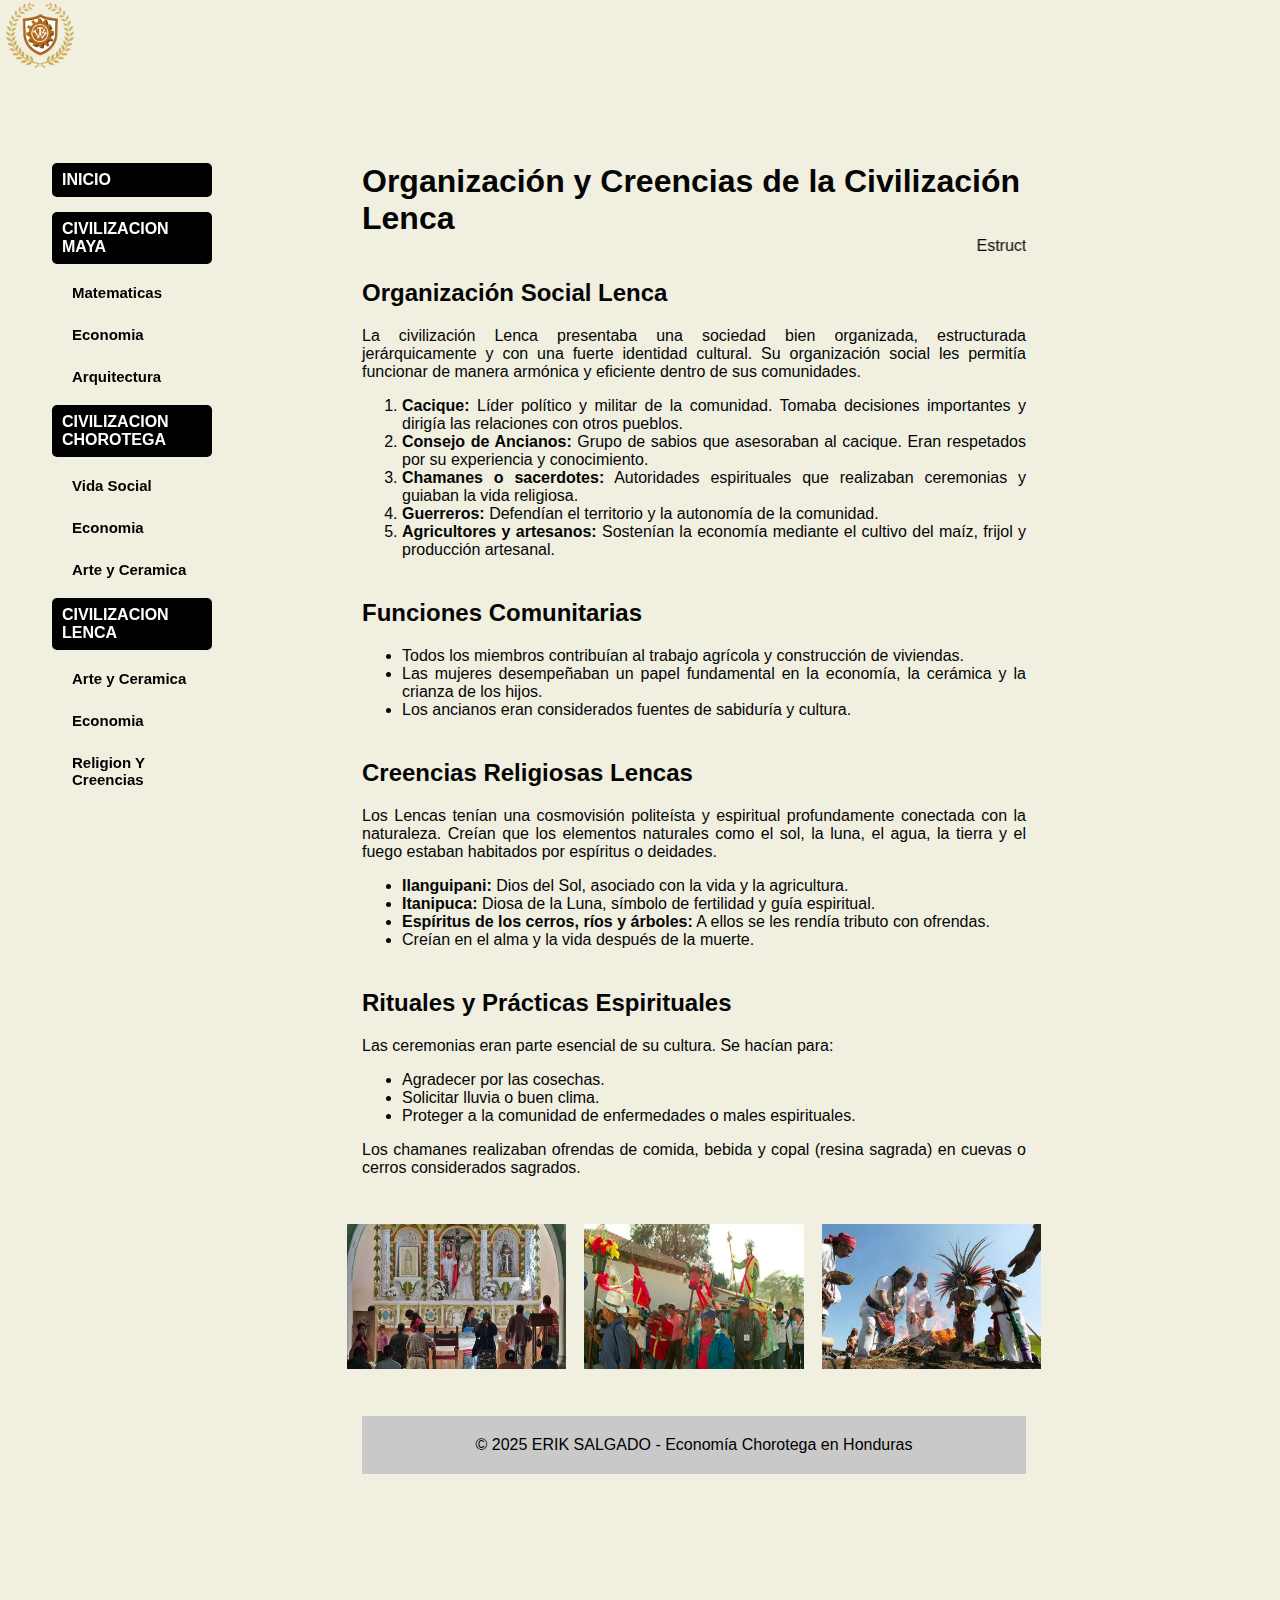
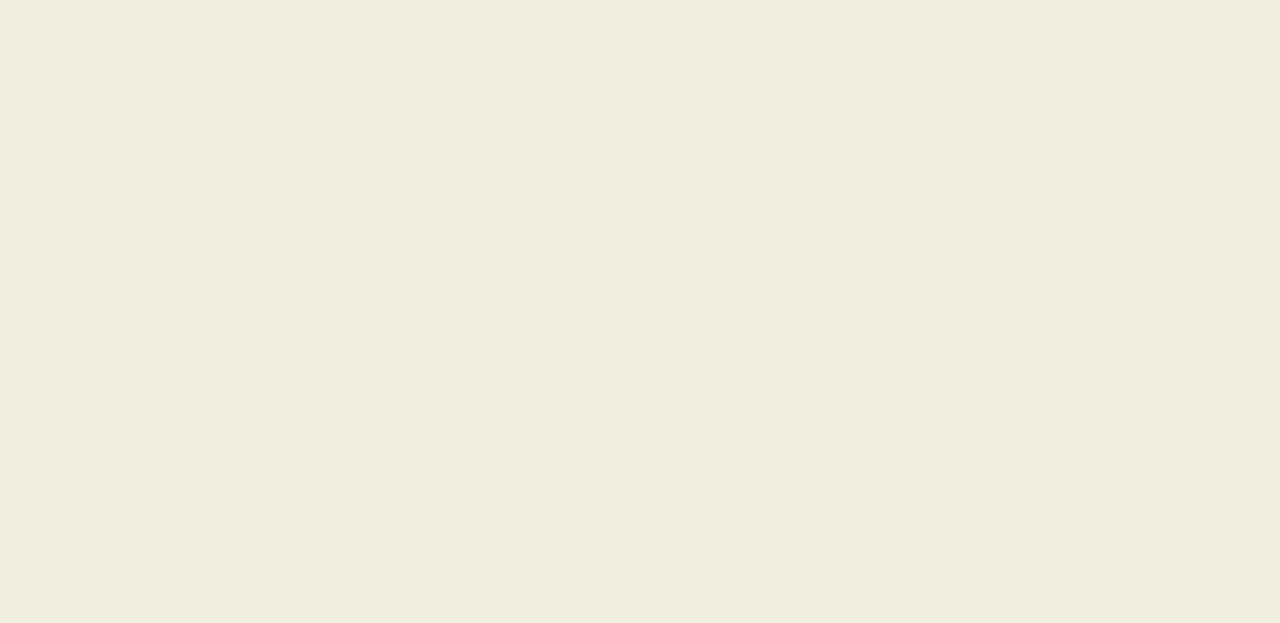
<file: religion y creencias lencas.html>
<!DOCTYPE html>
<html lang="es">
<head>
  <meta charset="UTF-8">
  <meta name="viewport" content="width=device-width, initial-scale=1.0">
  <title>Economía Chorotega en Honduras</title>
  <link rel="stylesheet" href="css/style.css">
</head>
<body>
    <img src="img/logo.png" alt="Logo Institución" class="logo">
    <div class="container">
     
      <div id="encabezado">
        <div >
        <nav>
        <ul class="menu">
          <li><a href="index.html"> INICIO</a>
          <li><a href="pagina principal mayas.html"> CIVILIZACION MAYA </a>
            <ul>
              <li><a href="Matematicas maya.html">Matematicas </a></li>
              <li><a href="Economia maya.html">Economia </a></li>
              <li><a href="Arquitectura maya.html">Arquitectura </a></li>
            </ul>		
          </li>
          <li><a href="pagina principal chorotegas.html">CIVILIZACION CHOROTEGA </a>
            <ul>
              <li><a href="vida social chorotega.html">Vida Social</a></li>
              <li><a href="economia chorotega.html">Economia</a></li>
              <li><a href="Arte y ceramica chorotega.html">Arte y Ceramica</a></li>
            </ul>
          </li>
          <li><a href="Pagina principal civilizacion lenca.html">CIVILIZACION LENCA</a>
            <ul>
              <li><a href="Arte y ceramica lenca.html">Arte y Ceramica</a></li>
              <li><a href="Economia lenca.html">Economia</a></li>
              <li><a href="religion y creencias lencas.html">Religion Y Creencias</a></li>
             
            </ul>
          </li>
        
         
          </li>
        </ul>
        </nav>
      </div>
    </div>
      <main class="contenido">
        <header>
          <h1>Organización y Creencias de la Civilización Lenca</h1>
          <marquee behavior="scroll" direction="left">Estructura social y espiritualidad del pueblo Lenca en Honduras</marquee>
        </header>
      
        <section>
          <h2>Organización Social Lenca</h2>
          <p>La civilización Lenca presentaba una sociedad bien organizada, estructurada jerárquicamente y con una fuerte identidad cultural. Su organización social les permitía funcionar de manera armónica y eficiente dentro de sus comunidades.</p>
          <ol>
            <li><strong>Cacique:</strong> Líder político y militar de la comunidad. Tomaba decisiones importantes y dirigía las relaciones con otros pueblos.</li>
            <li><strong>Consejo de Ancianos:</strong> Grupo de sabios que asesoraban al cacique. Eran respetados por su experiencia y conocimiento.</li>
            <li><strong>Chamanes o sacerdotes:</strong> Autoridades espirituales que realizaban ceremonias y guiaban la vida religiosa.</li>
            <li><strong>Guerreros:</strong> Defendían el territorio y la autonomía de la comunidad.</li>
            <li><strong>Agricultores y artesanos:</strong> Sostenían la economía mediante el cultivo del maíz, frijol y producción artesanal.</li>
          </ol>
        </section>
      
        <section>
          <h2>Funciones Comunitarias</h2>
          <ul>
            <li>Todos los miembros contribuían al trabajo agrícola y construcción de viviendas.</li>
            <li>Las mujeres desempeñaban un papel fundamental en la economía, la cerámica y la crianza de los hijos.</li>
            <li>Los ancianos eran considerados fuentes de sabiduría y cultura.</li>
          </ul>
        </section>
      
        <section>
          <h2>Creencias Religiosas Lencas</h2>
          <p>Los Lencas tenían una cosmovisión politeísta y espiritual profundamente conectada con la naturaleza. Creían que los elementos naturales como el sol, la luna, el agua, la tierra y el fuego estaban habitados por espíritus o deidades.</p>
          <ul>
            <li><strong>Ilanguipani:</strong> Dios del Sol, asociado con la vida y la agricultura.</li>
            <li><strong>Itanipuca:</strong> Diosa de la Luna, símbolo de fertilidad y guía espiritual.</li>
            <li><strong>Espíritus de los cerros, ríos y árboles:</strong> A ellos se les rendía tributo con ofrendas.</li>
            <li>Creían en el alma y la vida después de la muerte.</li>
          </ul>
        </section>
      
        <section>
          <h2>Rituales y Prácticas Espirituales</h2>
          <p>Las ceremonias eran parte esencial de su cultura. Se hacían para:</p>
          <ul>
            <li>Agradecer por las cosechas.</li>
            <li>Solicitar lluvia o buen clima.</li>
            <li>Proteger a la comunidad de enfermedades o males espirituales.</li>
          </ul>
          <p>Los chamanes realizaban ofrendas de comida, bebida y copal (resina sagrada) en cuevas o cerros considerados sagrados.</p>
        </section>
      
        <section>
          
          <div style="display: flex; gap: 5px; justify-content: center;">
            <img src="img/creencia Lenca1.jpg" alt="1" style="width: 33%; height: auto; border-radius: 0px;">
            <img src="img/creencia Lenca2.jpg" alt="2" style="width: 33%; height: auto; border-radius: 0px;">
            <img src="img/creenciaLencas 3.jpg" alt="3" style="width: 33%; height: auto; border-radius: 0px;">
          </div>
        </section>
        <footer>
          &copy; 2025 ERIK SALGADO - Economía Chorotega en Honduras
        </footer>
      </main>
    </div>
      
 
</body>
</html>
</file>
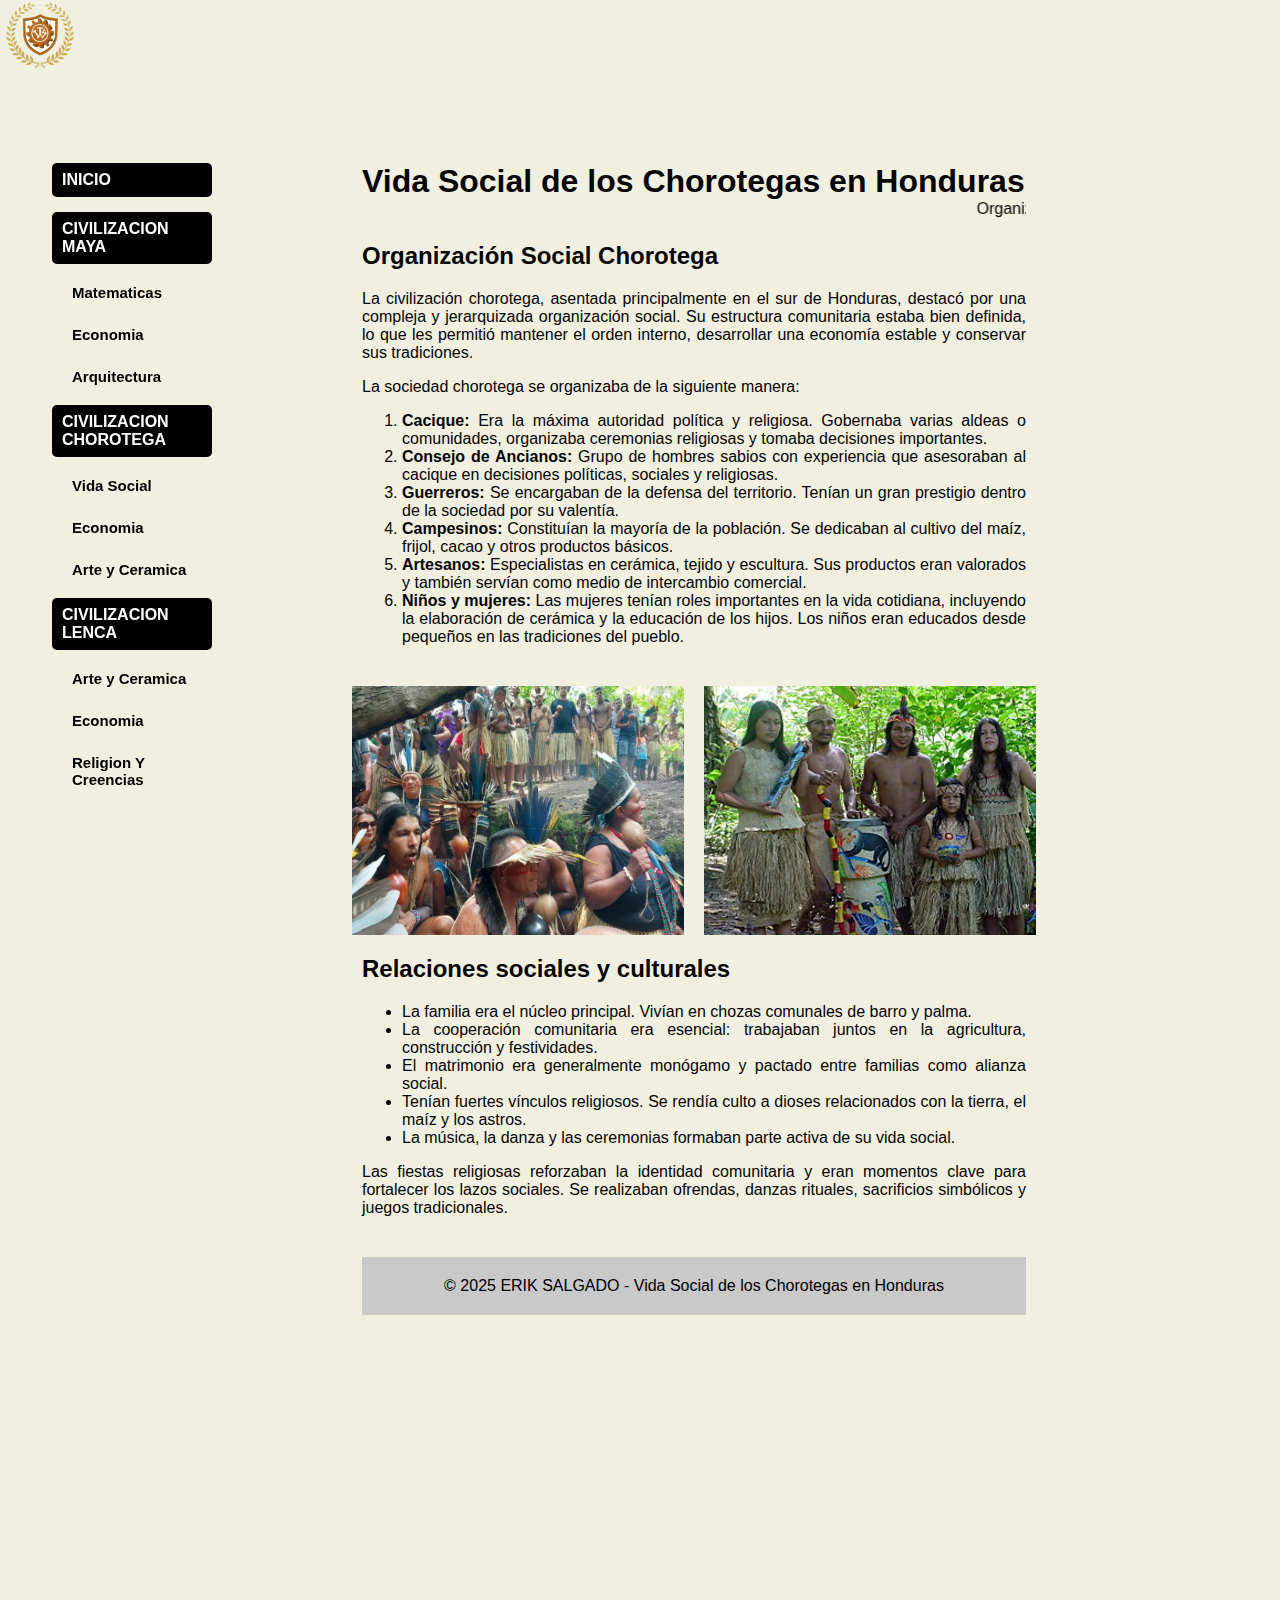
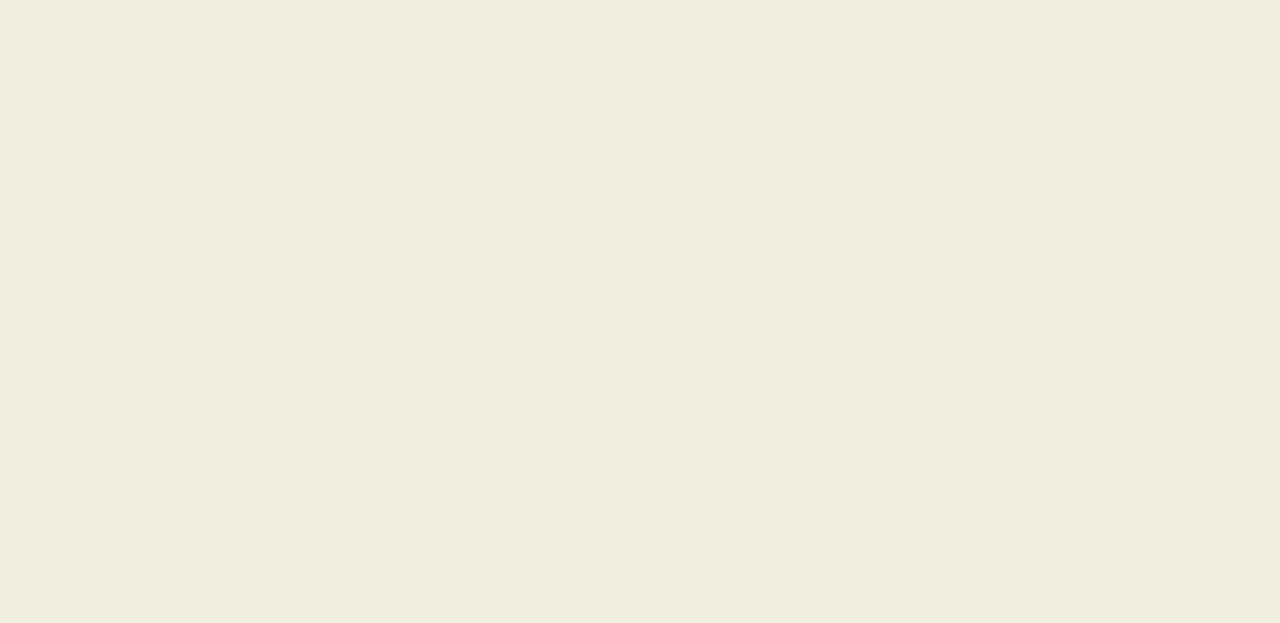
<file: vida social chorotega.html>
<!DOCTYPE html>
<html lang="es">
<head>
  <meta charset="UTF-8" />
  <meta name="viewport" content="width=device-width, initial-scale=1.0"/>
  <title>Civilización Chorotega</title>
  <link rel="stylesheet" href="css/style.css" />
</head>
<body>
    <img src="img/logo.png" alt="Logo Institución" class="logo">
    <div class="container">
     
      
      <div id="encabezado">
        <div >
        <nav>
        <ul class="menu">
          <li><a href="index.html"> INICIO</a>
          <li><a href="pagina principal mayas.html"> CIVILIZACION MAYA </a>
            <ul>
              <li><a href="Matematicas maya.html">Matematicas </a></li>
              <li><a href="Economia maya.html">Economia </a></li>
              <li><a href="Arquitectura maya.html">Arquitectura </a></li>
            </ul>		
          </li>
          <li><a href="pagina principal chorotegas.html">CIVILIZACION CHOROTEGA </a>
            <ul>
              <li><a href="vida social chorotega.html">Vida Social</a></li>
              <li><a href="economia chorotega.html">Economia</a></li>
              <li><a href="Arte y ceramica chorotega.html">Arte y Ceramica</a></li>
            </ul>
          </li>
          <li><a href="Pagina principal civilizacion lenca.html">CIVILIZACION LENCA</a>
            <ul>
              <li><a href="Arte y ceramica lenca.html">Arte y Ceramica</a></li>
              <li><a href="Economia lenca.html">Economia</a></li>
              <li><a href="religion y creencias lencas.html">Religion Y Creencias</a></li>
             
            </ul>
          </li>
          
         
          </li>
        </ul>
        </nav>
      </div>
    </div>
  
    

    <main class="contenido">
        <header>
            <h1>Vida Social de los Chorotegas en Honduras</h1>
            <marquee>Organización y estructura social de una civilización ancestral</marquee>
          </header>
        
          <section>
            <h2>Organización Social Chorotega</h2>
            <p>
              La civilización chorotega, asentada principalmente en el sur de Honduras, destacó por una compleja y jerarquizada organización social. Su estructura comunitaria estaba bien definida, lo que les permitió mantener el orden interno, desarrollar una economía estable y conservar sus tradiciones.
            </p>
        
            <p>La sociedad chorotega se organizaba de la siguiente manera:</p>
        
            <ol>
              <li><strong>Cacique:</strong> Era la máxima autoridad política y religiosa. Gobernaba varias aldeas o comunidades, organizaba ceremonias religiosas y tomaba decisiones importantes.</li>
              <li><strong>Consejo de Ancianos:</strong> Grupo de hombres sabios con experiencia que asesoraban al cacique en decisiones políticas, sociales y religiosas.</li>
              <li><strong>Guerreros:</strong> Se encargaban de la defensa del territorio. Tenían un gran prestigio dentro de la sociedad por su valentía.</li>
              <li><strong>Campesinos:</strong> Constituían la mayoría de la población. Se dedicaban al cultivo del maíz, frijol, cacao y otros productos básicos.</li>
              <li><strong>Artesanos:</strong> Especialistas en cerámica, tejido y escultura. Sus productos eran valorados y también servían como medio de intercambio comercial.</li>
              <li><strong>Niños y mujeres:</strong> Las mujeres tenían roles importantes en la vida cotidiana, incluyendo la elaboración de cerámica y la educación de los hijos. Los niños eran educados desde pequeños en las tradiciones del pueblo.</li>
            </ol>
          </section>

          
      <div style="display: flex; gap: 20px; justify-content: center;">
        <img src="img/familiachorotega1.webp" alt="1" style="width: 50%; height: auto; border-radius: 0px;">
        <img src="img/vidasocial2.webp" alt="2" style="width: 50%; height: auto; border-radius: 0px;">
        
      </div>
        
          <section>
            <h2>Relaciones sociales y culturales</h2>
            <ul>
              <li>La familia era el núcleo principal. Vivían en chozas comunales de barro y palma.</li>
              <li>La cooperación comunitaria era esencial: trabajaban juntos en la agricultura, construcción y festividades.</li>
              <li>El matrimonio era generalmente monógamo y pactado entre familias como alianza social.</li>
              <li>Tenían fuertes vínculos religiosos. Se rendía culto a dioses relacionados con la tierra, el maíz y los astros.</li>
              <li>La música, la danza y las ceremonias formaban parte activa de su vida social.</li>
            </ul>
        
            <p>
              Las fiestas religiosas reforzaban la identidad comunitaria y eran momentos clave para fortalecer los lazos sociales. Se realizaban ofrendas, danzas rituales, sacrificios simbólicos y juegos tradicionales.
            </p>
            <footer>
              &copy; 2025 ERIK SALGADO - Vida Social de los Chorotegas en Honduras
            </footer>
          </section>
        
         
        </div>
        
        
</body>
</html>
</file>
<file: css/style.css>
/* css para adaptar a todos los dispostivos */
@media (max-width: 768px) {
  /* Estilos para móviles */
}

.container {
  width: 80%;
  padding: 2rem;
}

.contenedor {
  display: flex;
  flex-wrap: wrap;
  gap: 10px;
}

.item {
  flex: 1 1 200px;
}

img {
  max-width: 100%;
  height: auto;
}
/*fin  para adaptar a todos los dispostivos  */


/* css video */
iframe {
  width: 90%;
  max-width: 700px;
  height: 400px;
  display: block;                  /*videos */
  margin: 30px auto;
  border-radius: 10px;
  box-shadow: 0 0 15px rgba(0, 0, 0, 0.3);
}
/*fin  css video */

/* css imagen */
.imagen {
  width: 70%;
  max-width: 300px;              /*imagen */
  height: auto;
  display: block;
  margin: 20px auto;
  border-radius: 12px;
  box-shadow: 0 4px 15px rgba(0, 0, 0, 0.25);
}

/*fin  css imagen   */

/*  css menu    */

.sidebar {
  padding: 15px;
}

.menu {                     /*quita los puntitos del menu  */
  list-style: none;
}

.menu > li {
  margin-bottom: 15px;        /*Espacio entre cada elemento del menu  */
}

.menu > li > a {
  color: rgb(253, 253, 253);
  text-decoration: none;
  font-weight: bold;
  display: block;
  padding: 8px 10px;
  background-color: #000000;
  border-radius: 5px;
}

.menu > li > a:hover {
  background-color: #000000;  /*menu paginas principales */
}

.menu li ul {
  margin-top: 5px;
  padding-left: 15px;  /*espacio de los submenus */
}

.menu li ul li a {
  color: #000000;
  font-size: 15px;
  text-decoration: none;    /*estilo de los enlaces de submenu*/
  padding: 5px;
  display: block;
}

.menu li ul li a:hover {
  background-color: #ddff46;    /*sombras menu  */
  border-radius: 4px;
}

/*fin  menu    */





/* css logo  */
.logo {
  width: 80px;     
  height: auto;         /*css logo alineado a la izquierda */
  display: block;
  margin-left: 0;  
}


/*  final css logo  */


/*  inicio css pagina */

body {
  margin: 0;
  font-family: 'Josefin Sans', sans-serif;/*tipo de letra  */
  background: #f0efe0;/*color de fondo */
  color: #050505;/*color de texto*/
}
.container {
  display: flex;
  min-height: 100vh;
}
.menu {
  width: 160px;
  
  color: rgb(0, 0, 0);
  padding: 20px;                  /*menu fijo*/ 
  padding: 20px;             
  position: sticky;
  top: 0;
  height: 223vh;
}
.menu ul {
  list-style: none;
  padding: 0;
}
.menu li {
  margin: 15px 0;
}
.menu a {
  color: rgb(0, 0, 0);
  text-decoration: none;
  font-weight: bold;
}
.menu a:hover {
  
  padding: 10px;
  border-radius: 10px;
}
.menu .logo {
  width: 100%;
  margin-bottom: 20px;
}
.contenido {
  margin-left: 100px; /* espacio del contenido principal */
  padding: 30px;
}


header h1 {
  font-size: 2em;      /*tamaño de titulo*/
  margin-bottom: 0;
}
section {
  margin-bottom: 40px;
  text-align: justify;
}
section img {
  width: 20%;
  margin: 1%;
  border-radius: 8px;
}
footer {
  background-color: #c9c9c9;   /*pie de pagina*/
  color: rgb(0, 0, 0);
  text-align: center;
  padding: 20px;
  margin-top: 40px;
}
table {
  width: 100%;
  border-collapse: collapse;    /*tablas que ocupan el ancho*/
  margin: 20px 0;
}
th, td {
  border: 1px solid #999;
  padding: 10px;                 /*bordes definidos*/
  text-align: center;
}
iframe {
  border: none;
}


/*  final css pagina */
</file>
